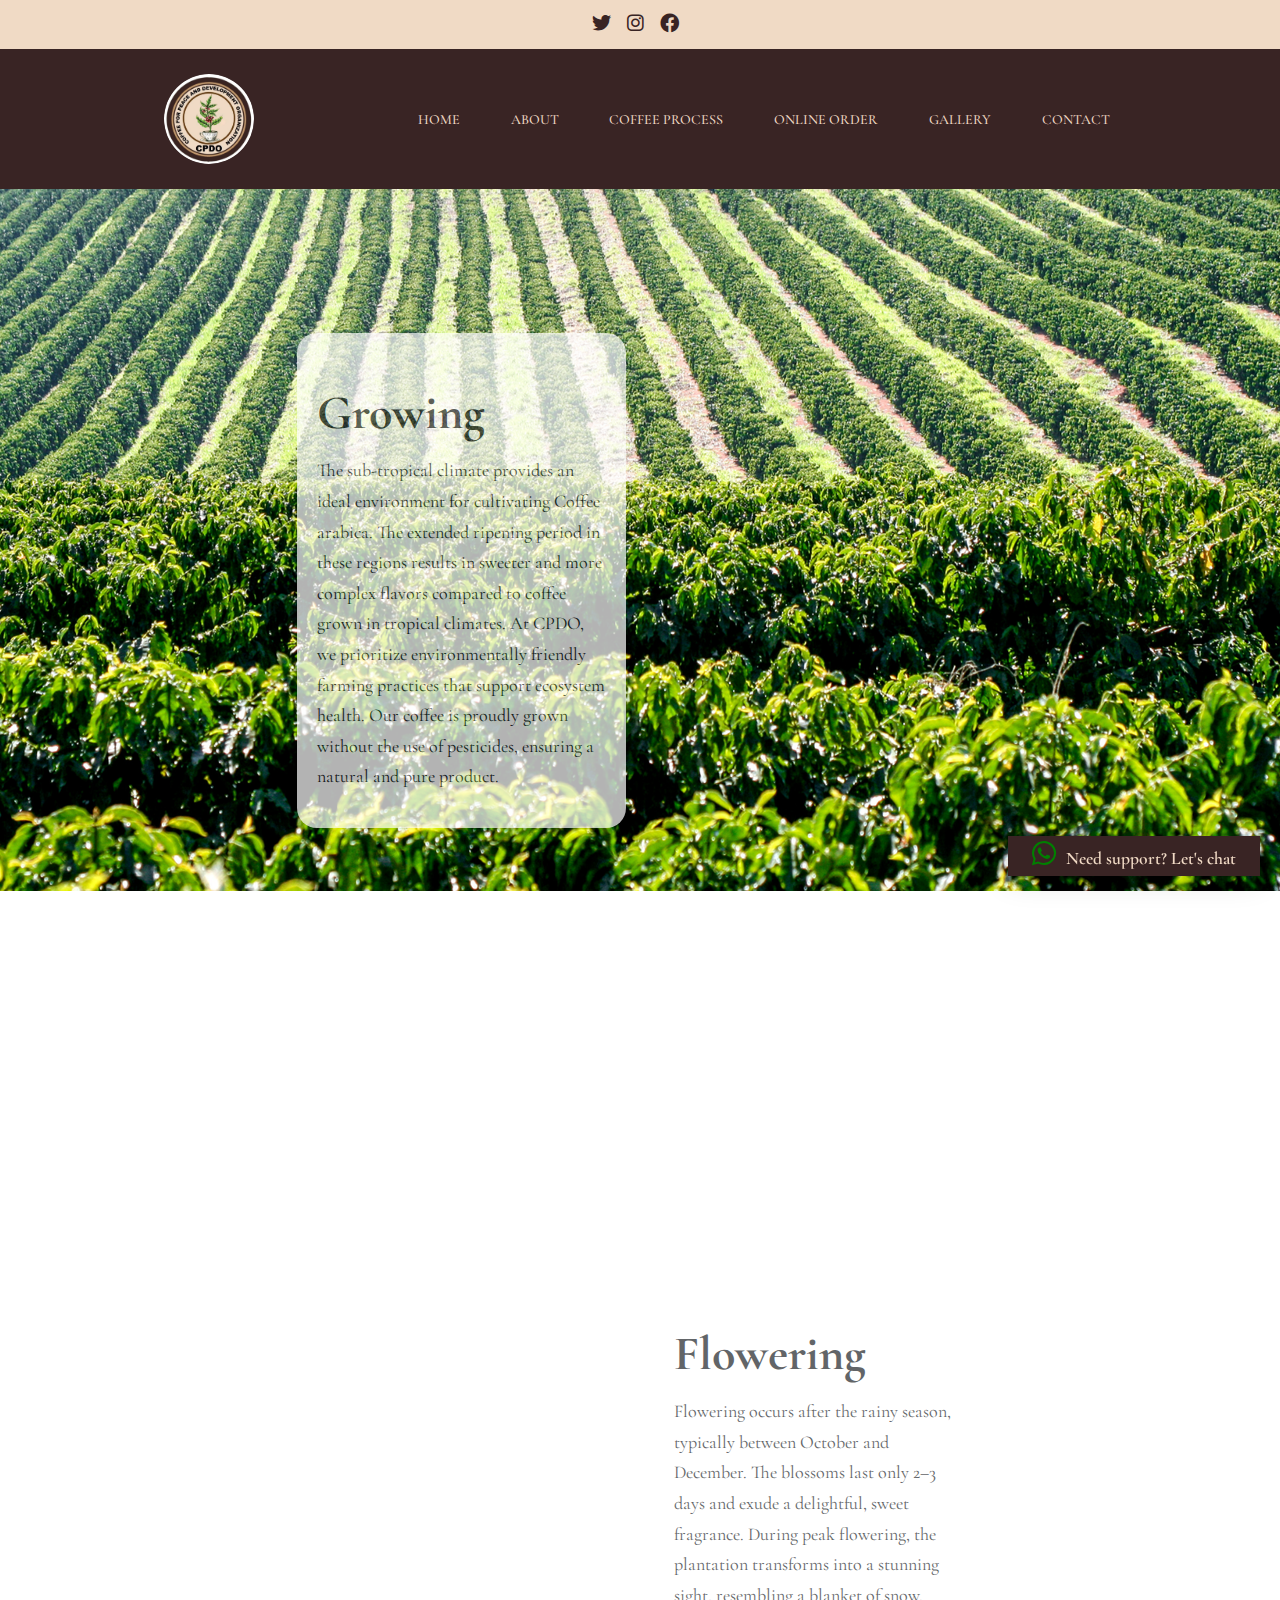
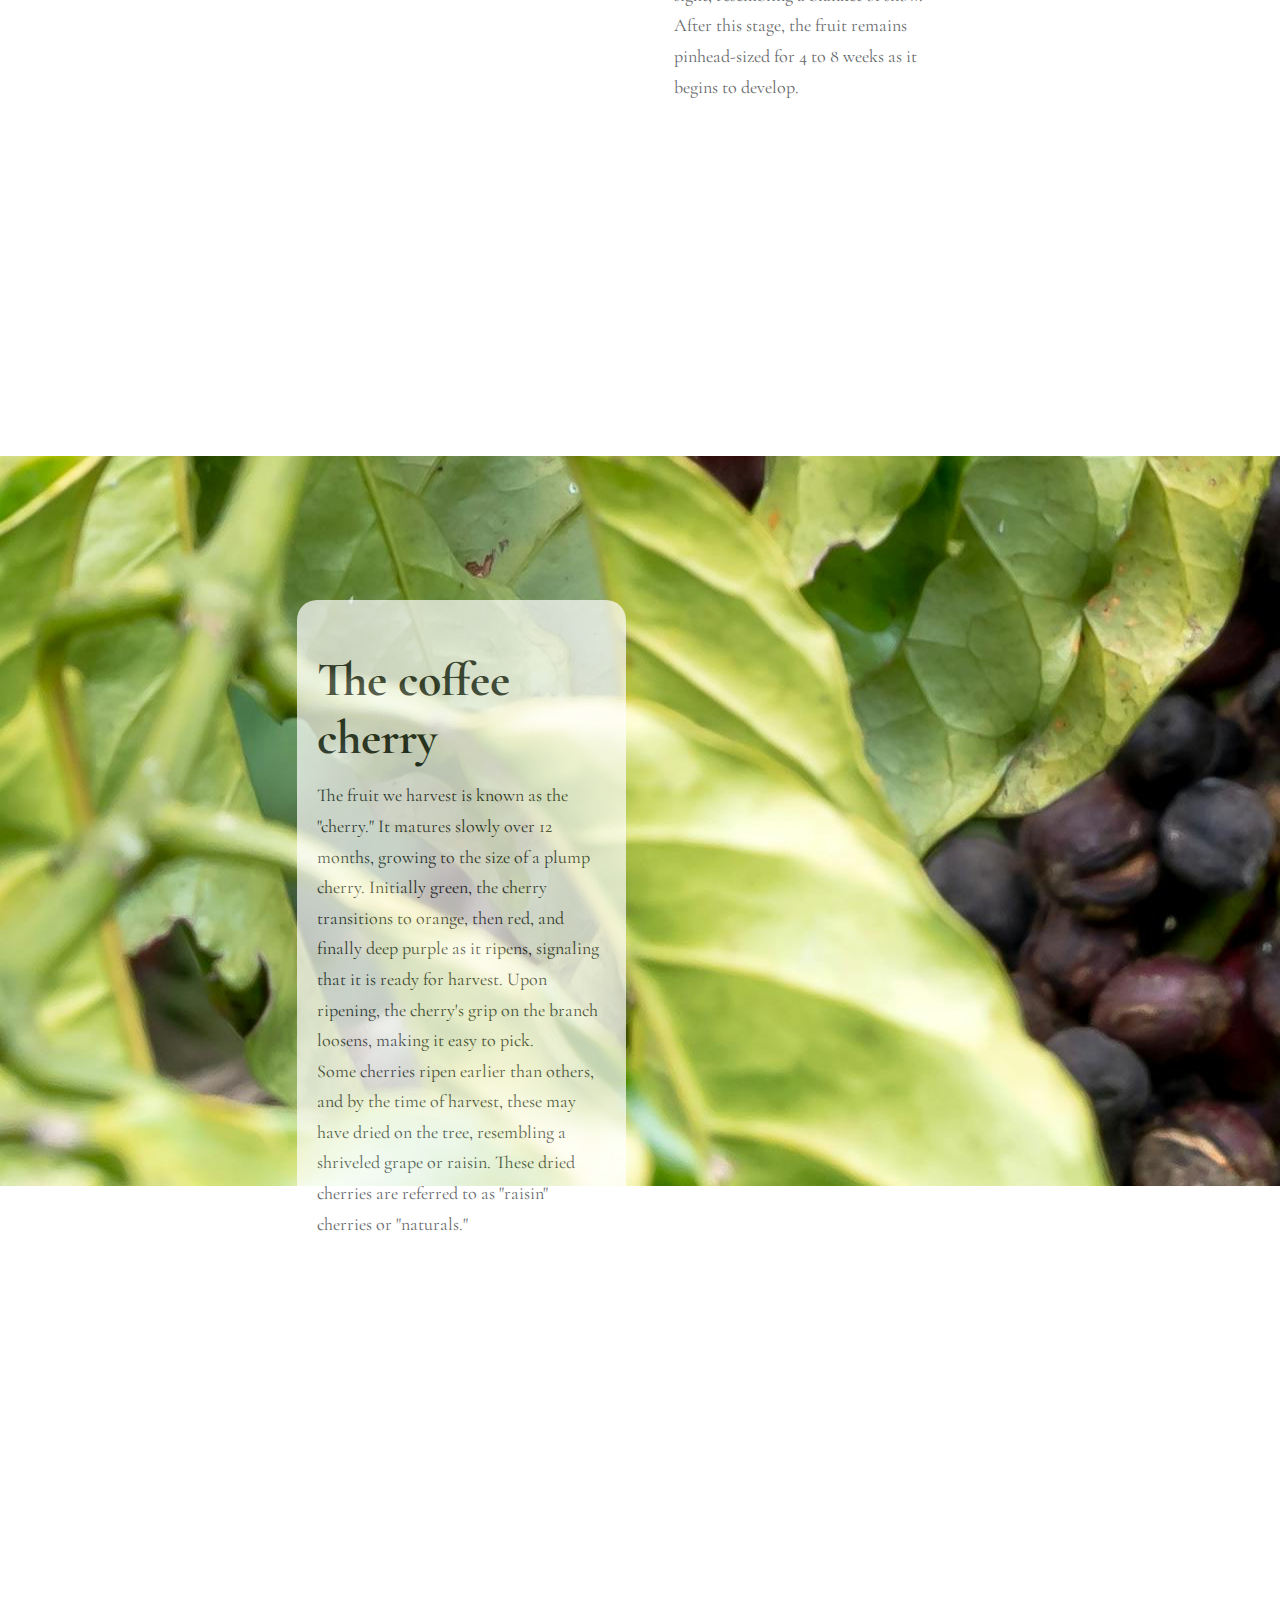
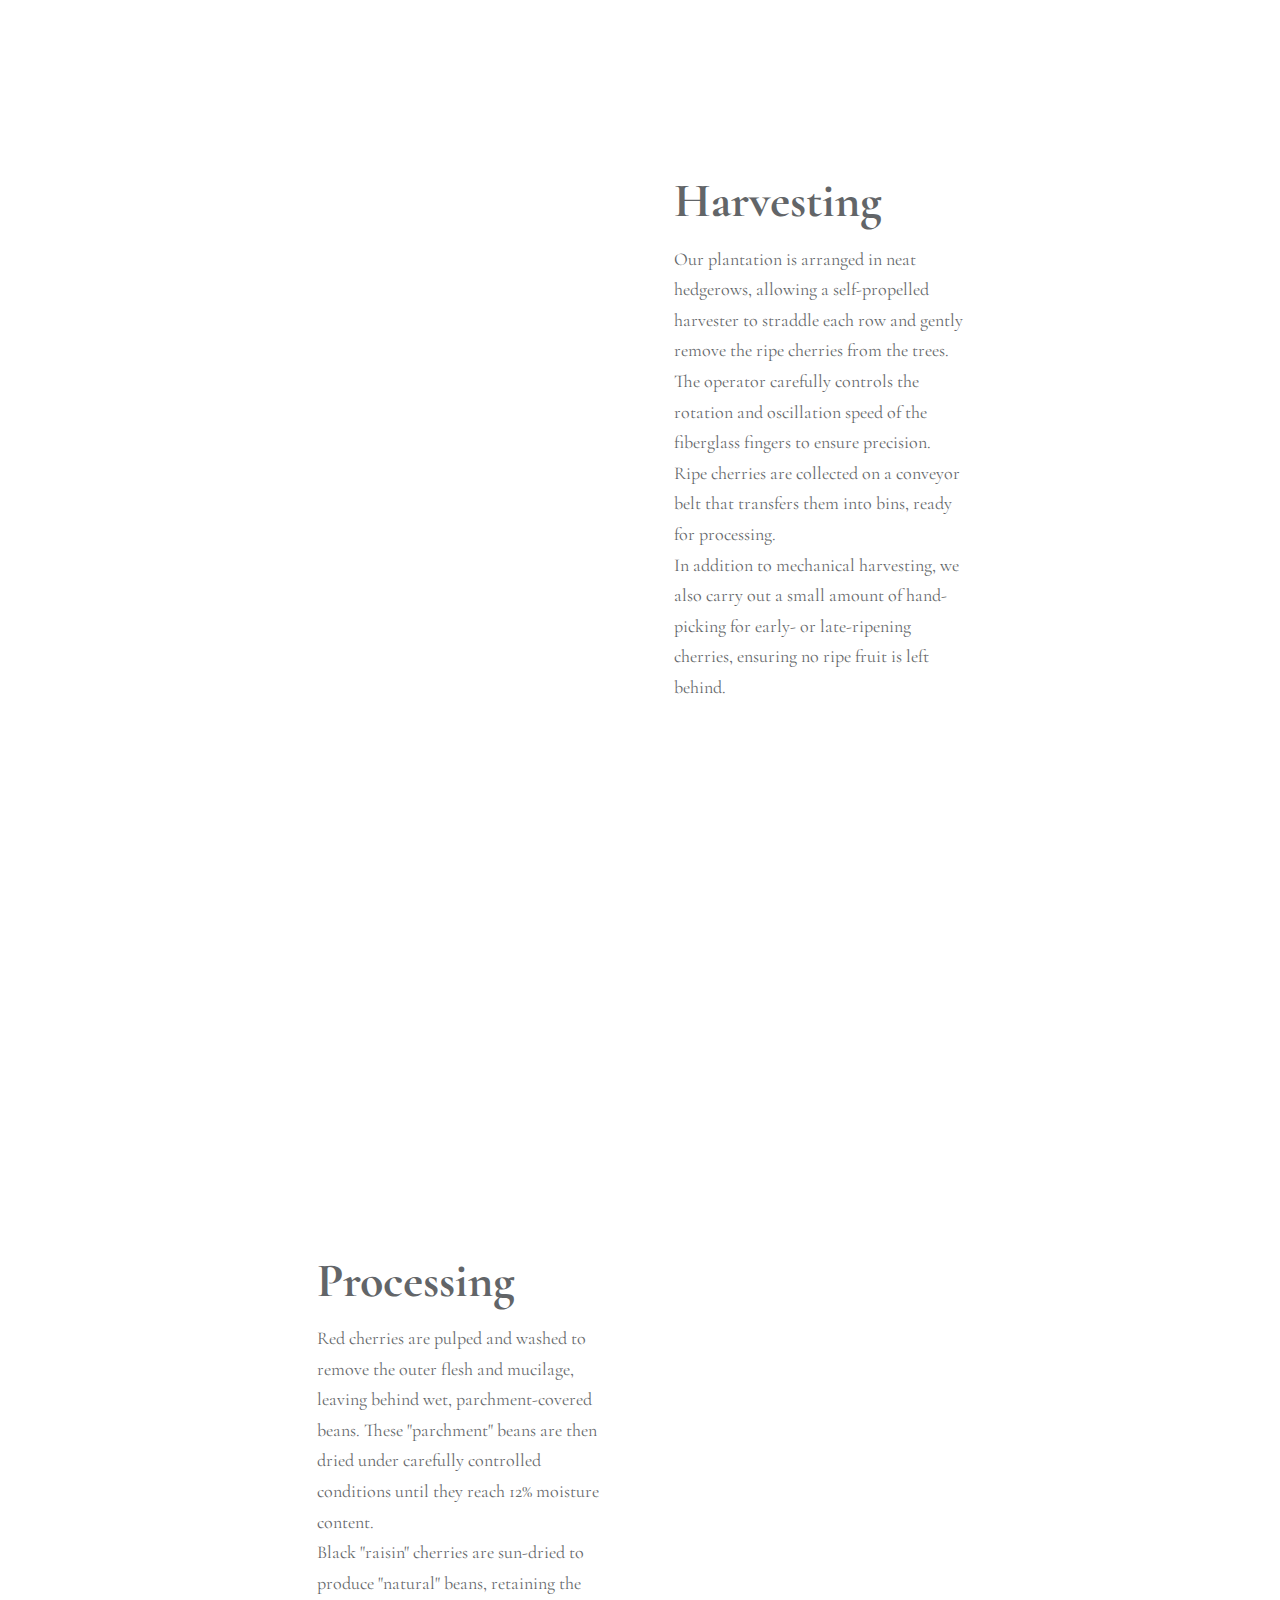
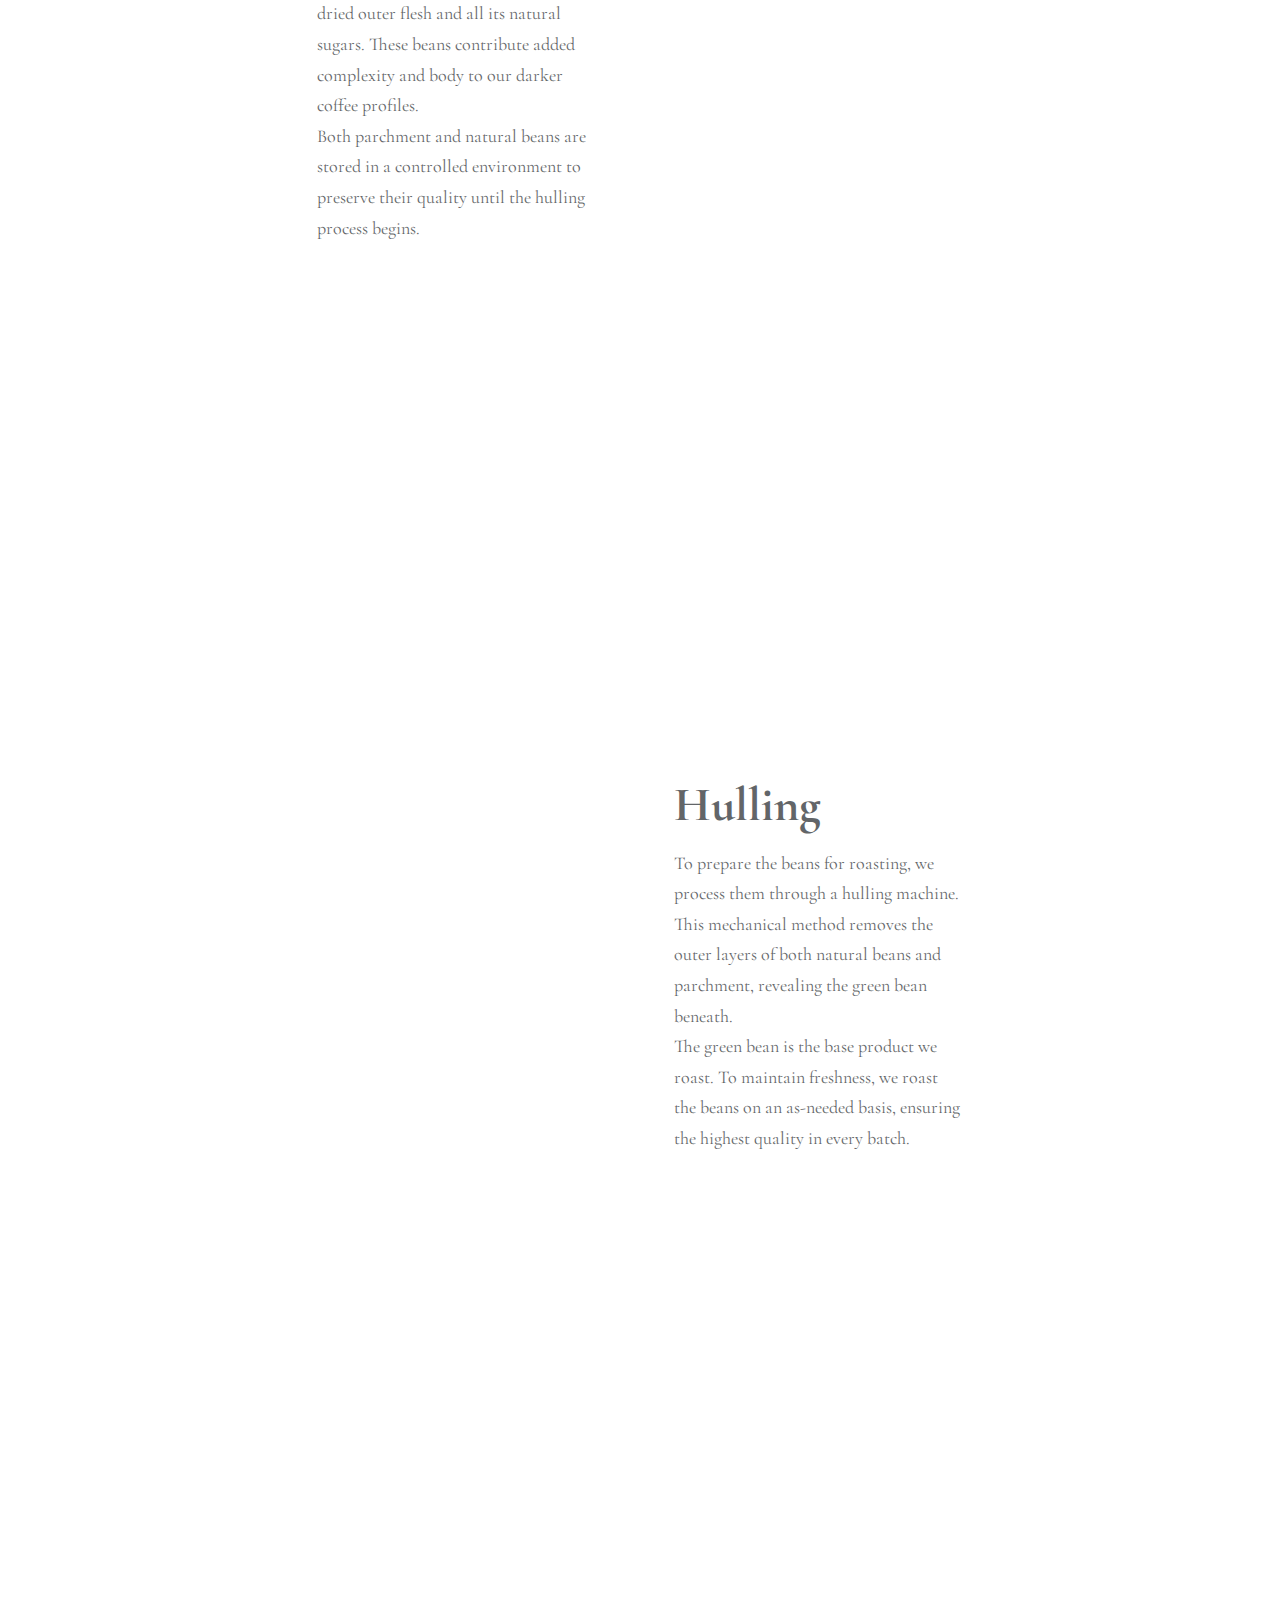
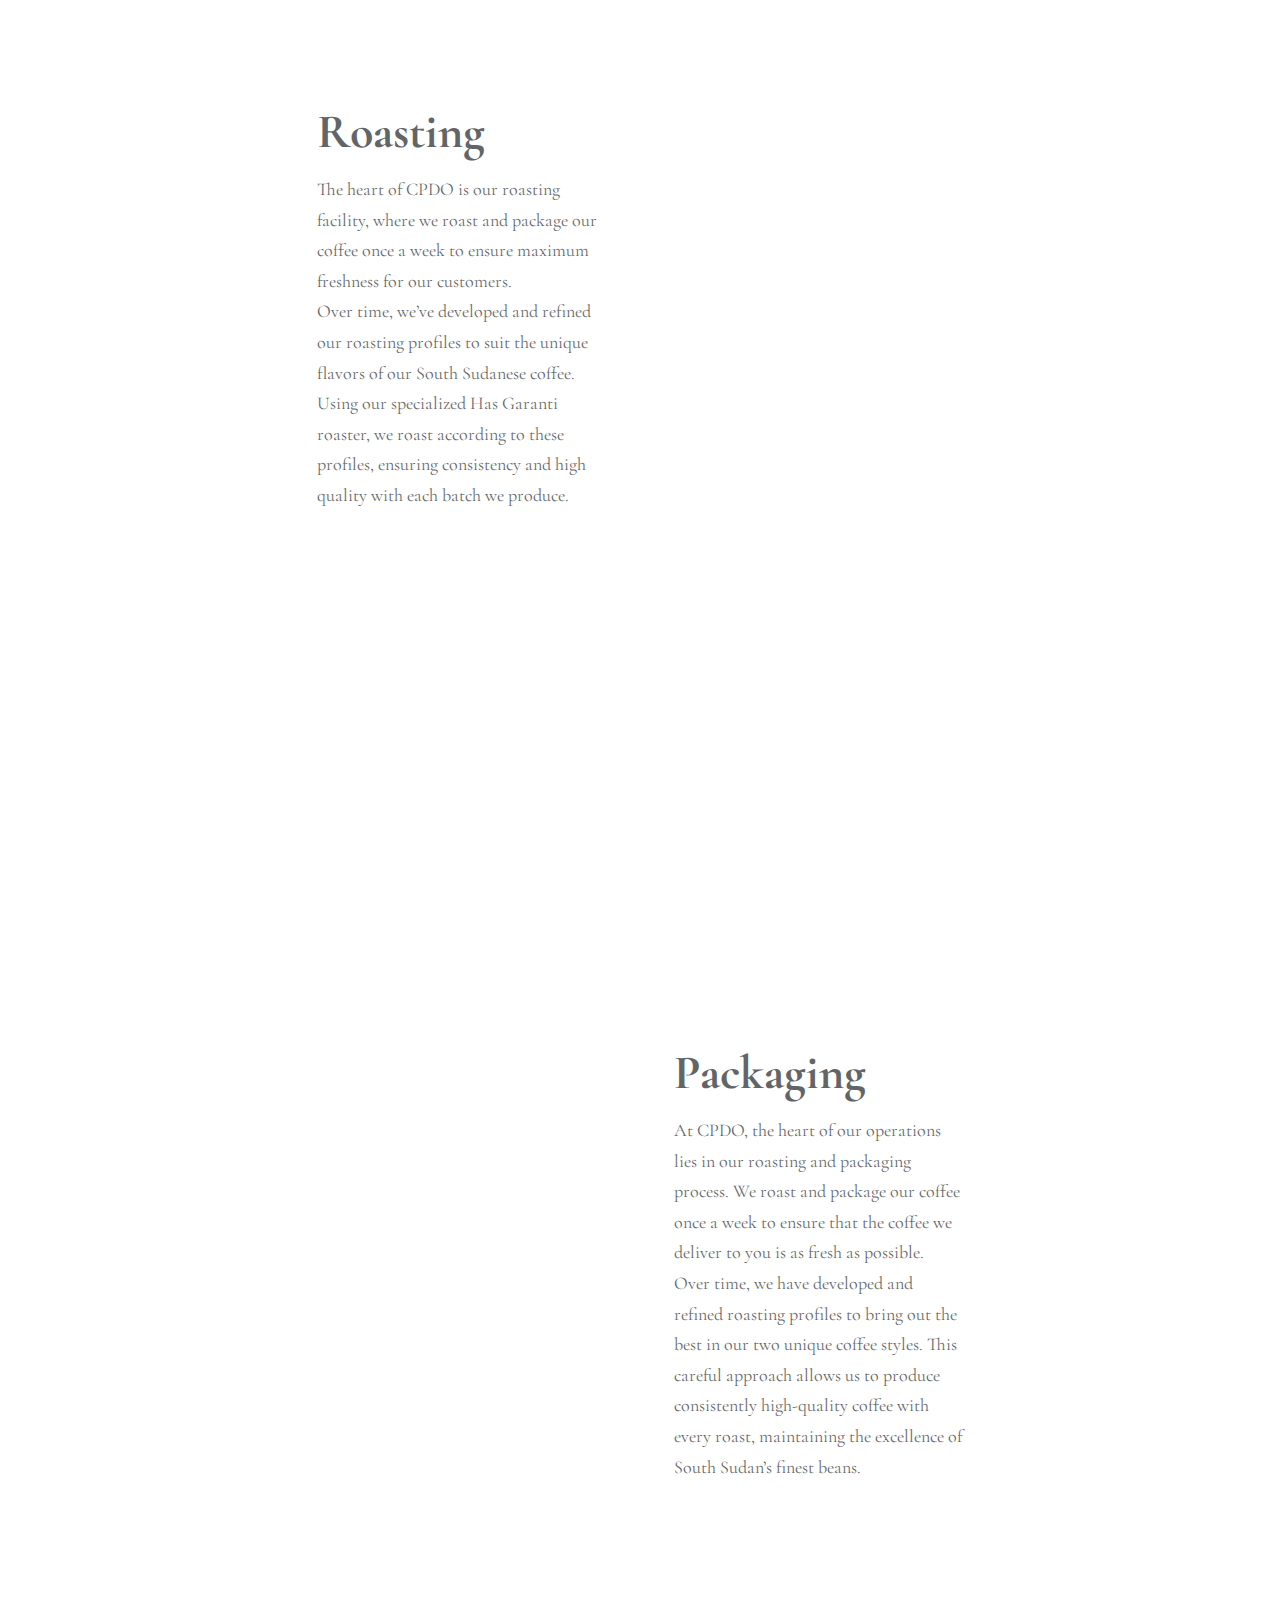
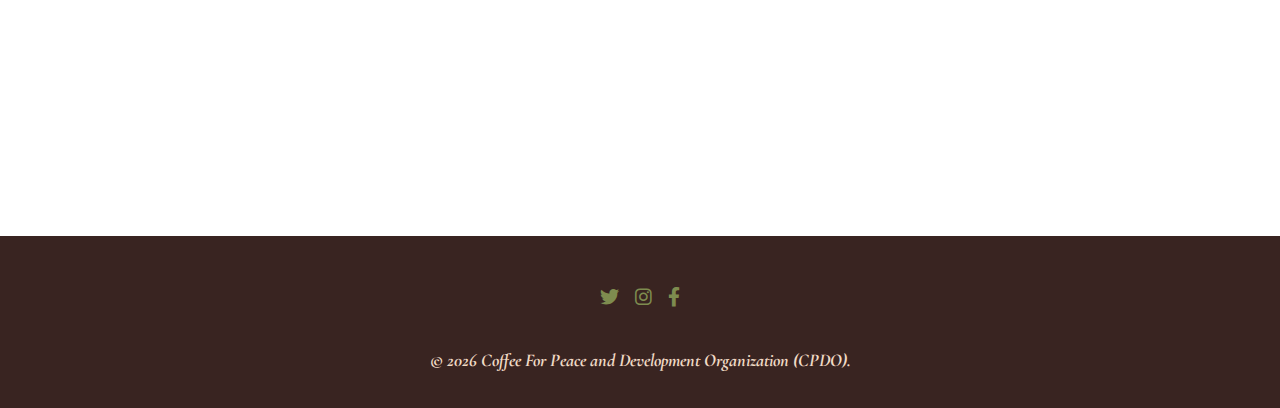
<file: coffee process.html>
<!DOCTYPE html>
<html lang="en">
  <head>
    <meta charset="UTF-8" />
    <meta name="viewport" content="width=device-width, initial-scale=1.0" />
    <title>
      Coffee Process |Coffee For Peace and Development Organization (CPDO)
    </title>
    <link rel="preconnect" href="https://fonts.googleapis.com" />
    <link rel="preconnect" href="https://fonts.gstatic.com" crossorigin />
    <link
      href="https://fonts.googleapis.com/css2?family=Cormorant+Garamond:ital,wght@0,300;0,400;0,500;0,600;0,700;1,300;1,400;1,500;1,600;1,700&display=swap"
      rel="stylesheet"
    />
    <link
      rel="apple-touch-icon"
      sizes="57x57"
      href="img/favicon/apple-icon-57x57.png"
    />
    <link
      rel="apple-touch-icon"
      sizes="60x60"
      href="img/favicon/apple-icon-60x60.png"
    />
    <link
      rel="apple-touch-icon"
      sizes="72x72"
      href="img/favicon/apple-icon-72x72.png"
    />
    <link
      rel="apple-touch-icon"
      sizes="76x76"
      href="img/favicon/apple-icon-76x76.png"
    />
    <link
      rel="apple-touch-icon"
      sizes="114x114"
      href="img/favicon/apple-icon-114x114.png"
    />
    <link
      rel="apple-touch-icon"
      sizes="120x120"
      href="img/favicon/apple-icon-120x120.png"
    />
    <link
      rel="apple-touch-icon"
      sizes="144x144"
      href="img/favicon/apple-icon-144x144.png"
    />
    <link
      rel="apple-touch-icon"
      sizes="152x152"
      href="img/favicon/apple-icon-152x152.png"
    />
    <link
      rel="apple-touch-icon"
      sizes="180x180"
      href="img/favicon/apple-icon-180x180.png"
    />
    <link
      rel="icon"
      type="image/png"
      sizes="192x192"
      href="img/favicon/android-icon-192x192.png"
    />
    <link
      rel="icon"
      type="image/png"
      sizes="32x32"
      href="img/favicon/favicon-32x32.png"
    />
    <link
      rel="icon"
      type="image/png"
      sizes="96x96"
      href="img/favicon/favicon-96x96.png"
    />
    <link
      rel="icon"
      type="image/png"
      sizes="16x16"
      href="img/favicon/favicon-16x16.png"
    />
    <link rel="manifest" href="img/favicon/site.webmanifest" />
    <link rel="stylesheet" href="styles.css" />
    <link
      rel="stylesheet"
      href="https://cdnjs.cloudflare.com/ajax/libs/font-awesome/6.0.0-beta3/css/all.min.css"
    />
    <link
      rel="stylesheet"
      href="https://cdnjs.cloudflare.com/ajax/libs/bootstrap/5.3.0/css/bootstrap.min.css"
    />
  </head>
  <body>
    <!-- Header -->
    <header>
      <!-- Top Section: Social Media -->
      <div class="top-bar">
        <ul class="social-icons">
          <li>
            <a href="#"><i class="fab fa-twitter"></i></a>
          </li>
          <li>
            <a href="#"><i class="fab fa-instagram"></i></a>
          </li>
          <li>
            <a href="#"><i class="fab fa-facebook"></i></a>
          </li>
        </ul>
      </div>

      <!-- Middle Section: Logo and Navigation -->
      <div class="main-header">
        <div class="logo-container">
          <a href="index.html">
            <img
              src="img/logo.png"
              alt="NNS Coffee Association Logo"
              class="logo"
          /></a>
        </div>
        <nav class="navbar">
          <button class="hamburger-menu" aria-label="Toggle menu">☰</button>
          <ul class="navbar-nav">
            <li><a href="index.html">Home</a></li>
            <li><a href="about.html">About</a></li>
            <li><a href="coffee process.html">coffee process</a></li>
            <li><a href="online-order.html">online order</a></li>
            <li><a href="gallery.html">gallery</a></li>
            <li><a href="contact.html">Contact</a></li>
          </ul>
        </nav>
      </div>
    </header>
    <!-- ------contact us starts from here section--------- -->
    <section class="hero-stack-concept snipcss-IXHK1">
      <div class="container-6">
        <div class="div-block-8">
          <h1>Growing</h1>
          <div>
            <p>
              The sub-tropical climate provides an ideal environment for
              cultivating Coffee arabica. The extended ripening period in these
              regions results in sweeter and more complex flavors compared to
              coffee grown in tropical climates. At CPDO, we prioritize
              environmentally friendly farming practices that support ecosystem
              health. Our coffee is proudly grown without the use of pesticides,
              ensuring a natural and pure product.
            </p>
          </div>
        </div>
      </div>
    </section>

    <section class="hero-stack-concept2 snipcss-IXHK1">
      <div class="container-6">
        <div class="div-block-7">
          <h1>Flowering</h1>
          <div>
            <p>
              Flowering occurs after the rainy season, typically between October
              and December. The blossoms last only 2–3 days and exude a
              delightful, sweet fragrance. During peak flowering, the plantation
              transforms into a stunning sight, resembling a blanket of snow.
              After this stage, the fruit remains pinhead-sized for 4 to 8 weeks
              as it begins to develop.
            </p>
          </div>
        </div>
      </div>
    </section>
    <!-- ------------------------------------------ -->
    <section
      class="hero-stack-concept snipcss-IXHK1"
      style="
        background-image: url('img/pexels-quang-nguyen-vinh-222549-14776857.jpg');
      "
    >
      <div class="container-6">
        <div class="div-block-8">
          <h1>The coffee cherry</h1>
          <div>
            <p>
              The fruit we harvest is known as the "cherry." It matures slowly
              over 12 months, growing to the size of a plump cherry. Initially
              green, the cherry transitions to orange, then red, and finally
              deep purple as it ripens, signaling that it is ready for harvest.
              Upon ripening, the cherry's grip on the branch loosens, making it
              easy to pick.<br />Some cherries ripen earlier than others, and by
              the time of harvest, these may have dried on the tree, resembling
              a shriveled grape or raisin. These dried cherries are referred to
              as "raisin" cherries or "naturals."
            </p>
          </div>
        </div>
      </div>
    </section>

    <section
      class="hero-stack-concept2 snipcss-IXHK1"
      style="background-image: url('img/pexels-nsmedia97-27777799.jpg')"
    >
      <div class="container-6">
        <div class="div-block-7">
          <h1>Harvesting</h1>
          <div>
            <p>
              Our plantation is arranged in neat hedgerows, allowing a
              self-propelled harvester to straddle each row and gently remove
              the ripe cherries from the trees. The operator carefully controls
              the rotation and oscillation speed of the fiberglass fingers to
              ensure precision. Ripe cherries are collected on a conveyor belt
              that transfers them into bins, ready for processing.<br />In
              addition to mechanical harvesting, we also carry out a small
              amount of hand-picking for early- or late-ripening cherries,
              ensuring no ripe fruit is left behind.
            </p>
          </div>
        </div>
      </div>
    </section>

    <section
      class="hero-stack-concept snipcss-IXHK1"
      style="background-image: url('img/process.png')"
    >
      <div class="container-6">
        <div class="div-block-8">
          <h1>Processing</h1>
          <div>
            <p>
              Red cherries are pulped and washed to remove the outer flesh and
              mucilage, leaving behind wet, parchment-covered beans. These
              "parchment" beans are then dried under carefully controlled
              conditions until they reach 12% moisture content.
              <br />
              Black "raisin" cherries are sun-dried to produce "natural" beans,
              retaining the dried outer flesh and all its natural sugars. These
              beans contribute added complexity and body to our darker coffee
              profiles.

              <br />
              Both parchment and natural beans are stored in a controlled
              environment to preserve their quality until the hulling process
              begins.
            </p>
          </div>
        </div>
      </div>
    </section>

    <section
      class="hero-stack-concept2 snipcss-IXHK1"
      style="background-image: url('img/4.jpg')"
    >
      <div class="container-6">
        <div class="div-block-7">
          <h1>Hulling</h1>
          <div>
            <p>
              To prepare the beans for roasting, we process them through a
              hulling machine. This mechanical method removes the outer layers
              of both natural beans and parchment, revealing the green bean
              beneath.

              <br />
              The green bean is the base product we roast. To maintain
              freshness, we roast the beans on an as-needed basis, ensuring the
              highest quality in every batch.
            </p>
          </div>
        </div>
      </div>
    </section>

    <section
      class="hero-stack-concept snipcss-IXHK1"
      style="background-image: url('img/roasting.jpg')"
    >
      <div class="container-6">
        <div class="div-block-8">
          <h1>Roasting</h1>
          <div>
            <p>
              The heart of CPDO is our roasting facility, where we roast and
              package our coffee once a week to ensure maximum freshness for our
              customers.

              <br />
              Over time, we’ve developed and refined our roasting profiles to
              suit the unique flavors of our South Sudanese coffee. Using our
              specialized Has Garanti roaster, we roast according to these
              profiles, ensuring consistency and high quality with each batch we
              produce.
            </p>
          </div>
        </div>
      </div>
    </section>

    <section
      class="hero-stack-concept2 snipcss-IXHK1"
      style="background-image: url('img/Untitled design.png')"
    >
      <div class="container-6">
        <div class="div-block-7">
          <h1>Packaging</h1>
          <div>
            <p>
              At CPDO, the heart of our operations lies in our roasting and
              packaging process. We roast and package our coffee once a week to
              ensure that the coffee we deliver to you is as fresh as possible.

              <br />
              Over time, we have developed and refined roasting profiles to
              bring out the best in our two unique coffee styles. This careful
              approach allows us to produce consistently high-quality coffee
              with every roast, maintaining the excellence of South Sudan’s
              finest beans.
            </p>
          </div>
        </div>
      </div>
    </section>
    <!-- linking whatsapp button -->

    <div
      class="qlwapp-free qlwapp-button qlwapp-bottom-right qlwapp-all qlwapp-square qlwapp-js-ready desktop"
      id="qlwapp"
    >
      <div class="qlwapp-container">
        <a
          class="qlwapp-toggle"
          data-action="open"
          data-message="Hello! I would like to know more about CPDO!!"
          data-phone="256778055577"
          href="https://api.whatsapp.com/send?phone=256778055577&amp;text="
          target="_blank"
          ><i class="qlwapp-close" data-action="close">&times;</i>
          <span class="qlwapp-text"
            ><i
              class="fab fa-whatsapp"
              style="margin-right: 5px; color: green; font-size: 28px"
            ></i>
            Need support? Let's chat</span
          >
        </a>
      </div>
    </div>
    <!-- Footer -->
    <footer>
      <div class="social-footer">
        <ul>
          <li>
            <a href="#" aria-label="Twitter"><i class="fab fa-twitter"></i></a>
          </li>
          <li>
            <a href="#" aria-label="Instagram"
              ><i class="fab fa-instagram"></i
            ></a>
          </li>
          <li>
            <a href="#" aria-label="Facebook"
              ><i class="fab fa-facebook-f"></i
            ></a>
          </li>
        </ul>
      </div>
      <p>
        &copy; <span id="currentYear"></span> Coffee For Peace and Development
        Organization (CPDO).
      </p>
    </footer>
    <script src="script.js"></script>
    <script src="https://cdnjs.cloudflare.com/ajax/libs/bootstrap/5.3.0/js/bootstrap.bundle.min.js"></script>
  </body>
</html>
</file>
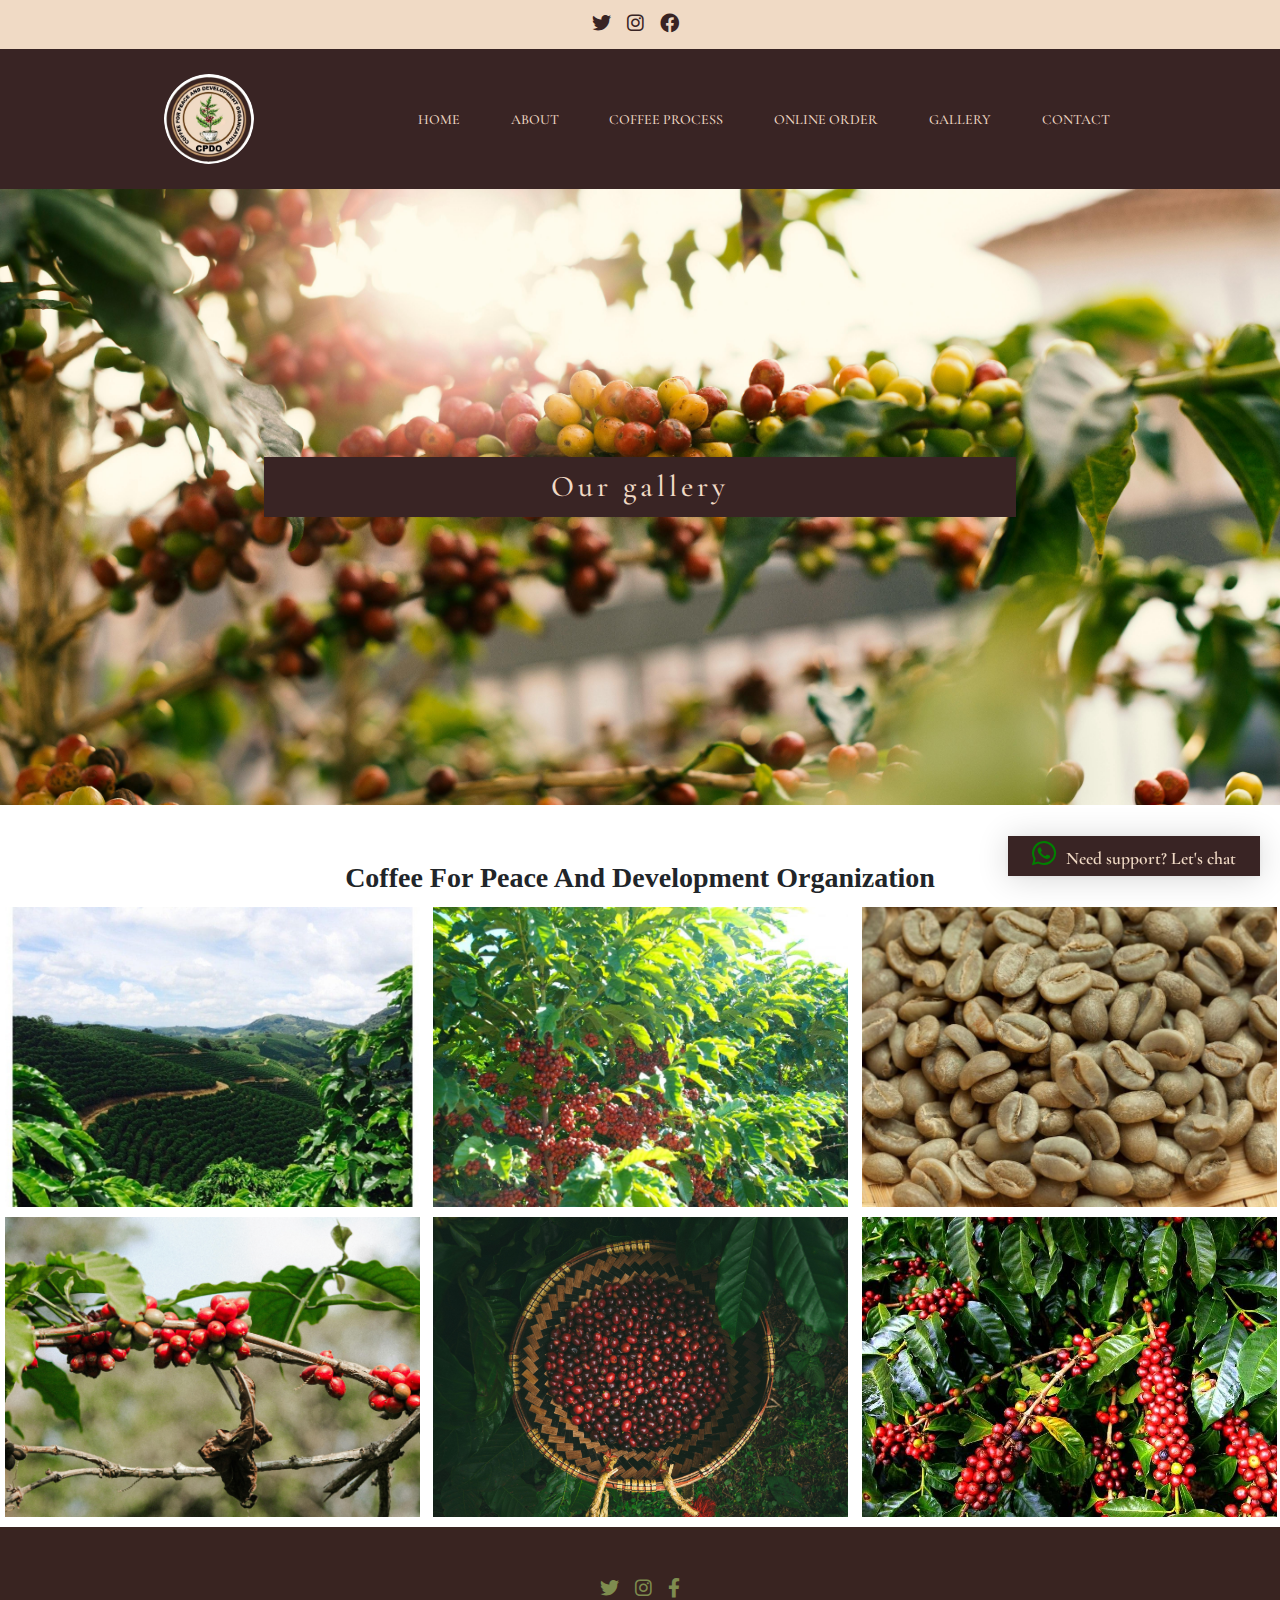
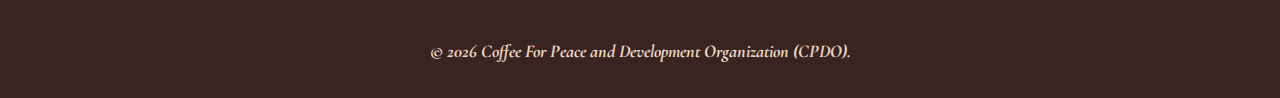
<file: gallery.html>
<!DOCTYPE html>
<html lang="en">
  <head>
    <meta charset="UTF-8" />
    <meta name="viewport" content="width=device-width, initial-scale=1.0" />
    <title>Gallery|Coffee For Peace and Development Organization (CPDO)</title>
    <link rel="preconnect" href="https://fonts.googleapis.com" />
    <link rel="preconnect" href="https://fonts.gstatic.com" crossorigin />
    <link
      href="https://fonts.googleapis.com/css2?family=Cormorant+Garamond:ital,wght@0,300;0,400;0,500;0,600;0,700;1,300;1,400;1,500;1,600;1,700&display=swap"
      rel="stylesheet"
    />
    <link
      rel="apple-touch-icon"
      sizes="57x57"
      href="img/favicon/apple-icon-57x57.png"
    />
    <link
      rel="apple-touch-icon"
      sizes="60x60"
      href="img/favicon/apple-icon-60x60.png"
    />
    <link
      rel="apple-touch-icon"
      sizes="72x72"
      href="img/favicon/apple-icon-72x72.png"
    />
    <link
      rel="apple-touch-icon"
      sizes="76x76"
      href="img/favicon/apple-icon-76x76.png"
    />
    <link
      rel="apple-touch-icon"
      sizes="114x114"
      href="img/favicon/apple-icon-114x114.png"
    />
    <link
      rel="apple-touch-icon"
      sizes="120x120"
      href="img/favicon/apple-icon-120x120.png"
    />
    <link
      rel="apple-touch-icon"
      sizes="144x144"
      href="img/favicon/apple-icon-144x144.png"
    />
    <link
      rel="apple-touch-icon"
      sizes="152x152"
      href="img/favicon/apple-icon-152x152.png"
    />
    <link
      rel="apple-touch-icon"
      sizes="180x180"
      href="img/favicon/apple-icon-180x180.png"
    />
    <link
      rel="icon"
      type="image/png"
      sizes="192x192"
      href="img/favicon/android-icon-192x192.png"
    />
    <link
      rel="icon"
      type="image/png"
      sizes="32x32"
      href="img/favicon/favicon-32x32.png"
    />
    <link
      rel="icon"
      type="image/png"
      sizes="96x96"
      href="img/favicon/favicon-96x96.png"
    />
    <link
      rel="icon"
      type="image/png"
      sizes="16x16"
      href="img/favicon/favicon-16x16.png"
    />
    <link rel="manifest" href="img/favicon/site.webmanifest" />
    <link rel="stylesheet" href="styles.css" />
    <link
      rel="stylesheet"
      href="https://cdnjs.cloudflare.com/ajax/libs/font-awesome/6.0.0-beta3/css/all.min.css"
    />
    <link
      rel="stylesheet"
      href="https://cdnjs.cloudflare.com/ajax/libs/bootstrap/5.3.0/css/bootstrap.min.css"
    />
  </head>
  <body>
    <!-- Header -->
    <header>
      <!-- Top Section: Social Media -->
      <div class="top-bar">
        <ul class="social-icons">
          <li>
            <a href="#"><i class="fab fa-twitter"></i></a>
          </li>
          <li>
            <a href="#"><i class="fab fa-instagram"></i></a>
          </li>
          <li>
            <a href="#"><i class="fab fa-facebook"></i></a>
          </li>
        </ul>
      </div>

      <!-- Middle Section: Logo and Navigation -->
      <div class="main-header">
        <div class="logo-container">
          <a href="index.html">
            <img
              src="img/logo.png"
              alt="NNS Coffee Association Logo"
              class="logo"
          /></a>
        </div>
        <nav class="navbar">
          <button class="hamburger-menu" aria-label="Toggle menu">☰</button>
          <ul class="navbar-nav">
            <li><a href="index.html">Home</a></li>
            <li><a href="about.html">About</a></li>
            <li><a href="coffee process.html">coffee process</a></li>
            <li><a href="online-order.html">online order</a></li>
            <li><a href="gallery.html">gallery</a></li>
            <li><a href="contact.html">Contact</a></li>
          </ul>
        </nav>
      </div>
    </header>
    <!-- ------contact us starts from here section--------- -->
    <section
      class="hero-stack-contact snipcss-IXHK1"
      style="background-image: url('img/coffedesktop.jpg')"
    >
      <div class="container-6">
        <div class="hero-wrapper-two-3">
          <p class="margin-bottom-24px-4">Our gallery</p>
        </div>
      </div>
    </section>
    <!-- Gallery -->
    <section class="gallery">
      <h5>Coffee For Peace and Development Organization</h5>

      <div id="gallery">
        <div class="thumbnail" onclick="openModal();currentSlide(1)">
          <img src="img/2.jpg" alt="Image 1" />
        </div>
        <div class="thumbnail" onclick="openModal();currentSlide(2)">
          <img src="img/3.jpg" alt="Image 2" />
        </div>
        <div class="thumbnail" onclick="openModal();currentSlide(3)">
          <img src="img/4.jpg" alt="Image 3" />
        </div>
        <div class="thumbnail" onclick="openModal();currentSlide(4)">
          <img src="img/Coffee-grow.jpg" alt="Image 4" />
        </div>
        <div class="thumbnail" onclick="openModal();currentSlide(5)">
          <img src="img/pexels-nsmedia97-27777799.jpg" alt="Image 5" />
        </div>
        <div class="thumbnail" onclick="openModal();currentSlide(6)">
          <img
            src="img/Coffee-Plantations-in-Mbale-e1575390008205.jpg"
            alt="Image 6"
          />
        </div>
      </div>

      <div id="myModal" class="modal">
        <span class="close cursor" onclick="closeModal()">&times;</span>
        <div class="modal-content">
          <div class="slide">
            <img src="img/2.jpg" alt="Image 1" />
          </div>
          <div class="slide">
            <img src="img/3.jpg" alt="Image 2" />
          </div>
          <div class="slide">
            <img src="img/4.jpg" alt="Image 3" />
          </div>
          <div class="slide">
            <img src="img/Coffee-grow.jpg" alt="Image 4" />
          </div>
          <div class="slide">
            <img src="img/pexels-nsmedia97-27777799.jpg" alt="Image 5" />
          </div>
          <div class="slide">
            <img
              src="img/Coffee-Plantations-in-Mbale-e1575390008205.jpg"
              alt="Image 6"
            />
          </div>

          <a class="prev" onclick="changeSlide(-1)">&#10094;</a>
          <a class="next" onclick="changeSlide(1)">&#10095;</a>
        </div>
      </div>
    </section>
    <!-- end of gallery -->

    <!-- linking whatsapp button -->

    <div
      class="qlwapp-free qlwapp-button qlwapp-bottom-right qlwapp-all qlwapp-square qlwapp-js-ready desktop"
      id="qlwapp"
    >
      <div class="qlwapp-container">
        <a
          class="qlwapp-toggle"
          data-action="open"
          data-message="Hello! I would like to know more about CPDO!!"
          data-phone="256778055577"
          href="https://api.whatsapp.com/send?phone=256778055577&amp;text="
          target="_blank"
          ><i class="qlwapp-close" data-action="close">&times;</i>
          <span class="qlwapp-text"
            ><i
              class="fab fa-whatsapp"
              style="margin-right: 5px; color: green; font-size: 28px"
            ></i>
            Need support? Let's chat</span
          >
        </a>
      </div>
    </div>
    <!-- Footer -->
    <footer>
      <div class="social-footer">
        <ul>
          <li>
            <a href="#" aria-label="Twitter"><i class="fab fa-twitter"></i></a>
          </li>
          <li>
            <a href="#" aria-label="Instagram"
              ><i class="fab fa-instagram"></i
            ></a>
          </li>
          <li>
            <a href="#" aria-label="Facebook"
              ><i class="fab fa-facebook-f"></i
            ></a>
          </li>
        </ul>
      </div>
      <p>
        &copy; <span id="currentYear"></span> Coffee For Peace and Development
        Organization (CPDO).
      </p>
    </footer>
    <script src="script.js"></script>
    <script src="https://cdnjs.cloudflare.com/ajax/libs/bootstrap/5.3.0/js/bootstrap.bundle.min.js"></script>
    <script>
      let slideIndex = 1;
      showSlide(slideIndex);

      function openModal() {
        document.getElementById("myModal").style.display = "block";
      }

      function closeModal() {
        document.getElementById("myModal").style.display = "none";
      }

      function changeSlide(n) {
        showSlide((slideIndex += n));
      }

      function currentSlide(n) {
        showSlide((slideIndex = n));
      }

      function showSlide(n) {
        const slides = document.getElementsByClassName("slide");

        if (n > slides.length) {
          slideIndex = 1;
        }

        if (n < 1) {
          slideIndex = slides.length;
        }

        for (let i = 0; i < slides.length; i++) {
          slides[i].style.display = "none";
        }

        slides[slideIndex - 1].style.display = "block";
      }
    </script>
  </body>
</html>
</file>
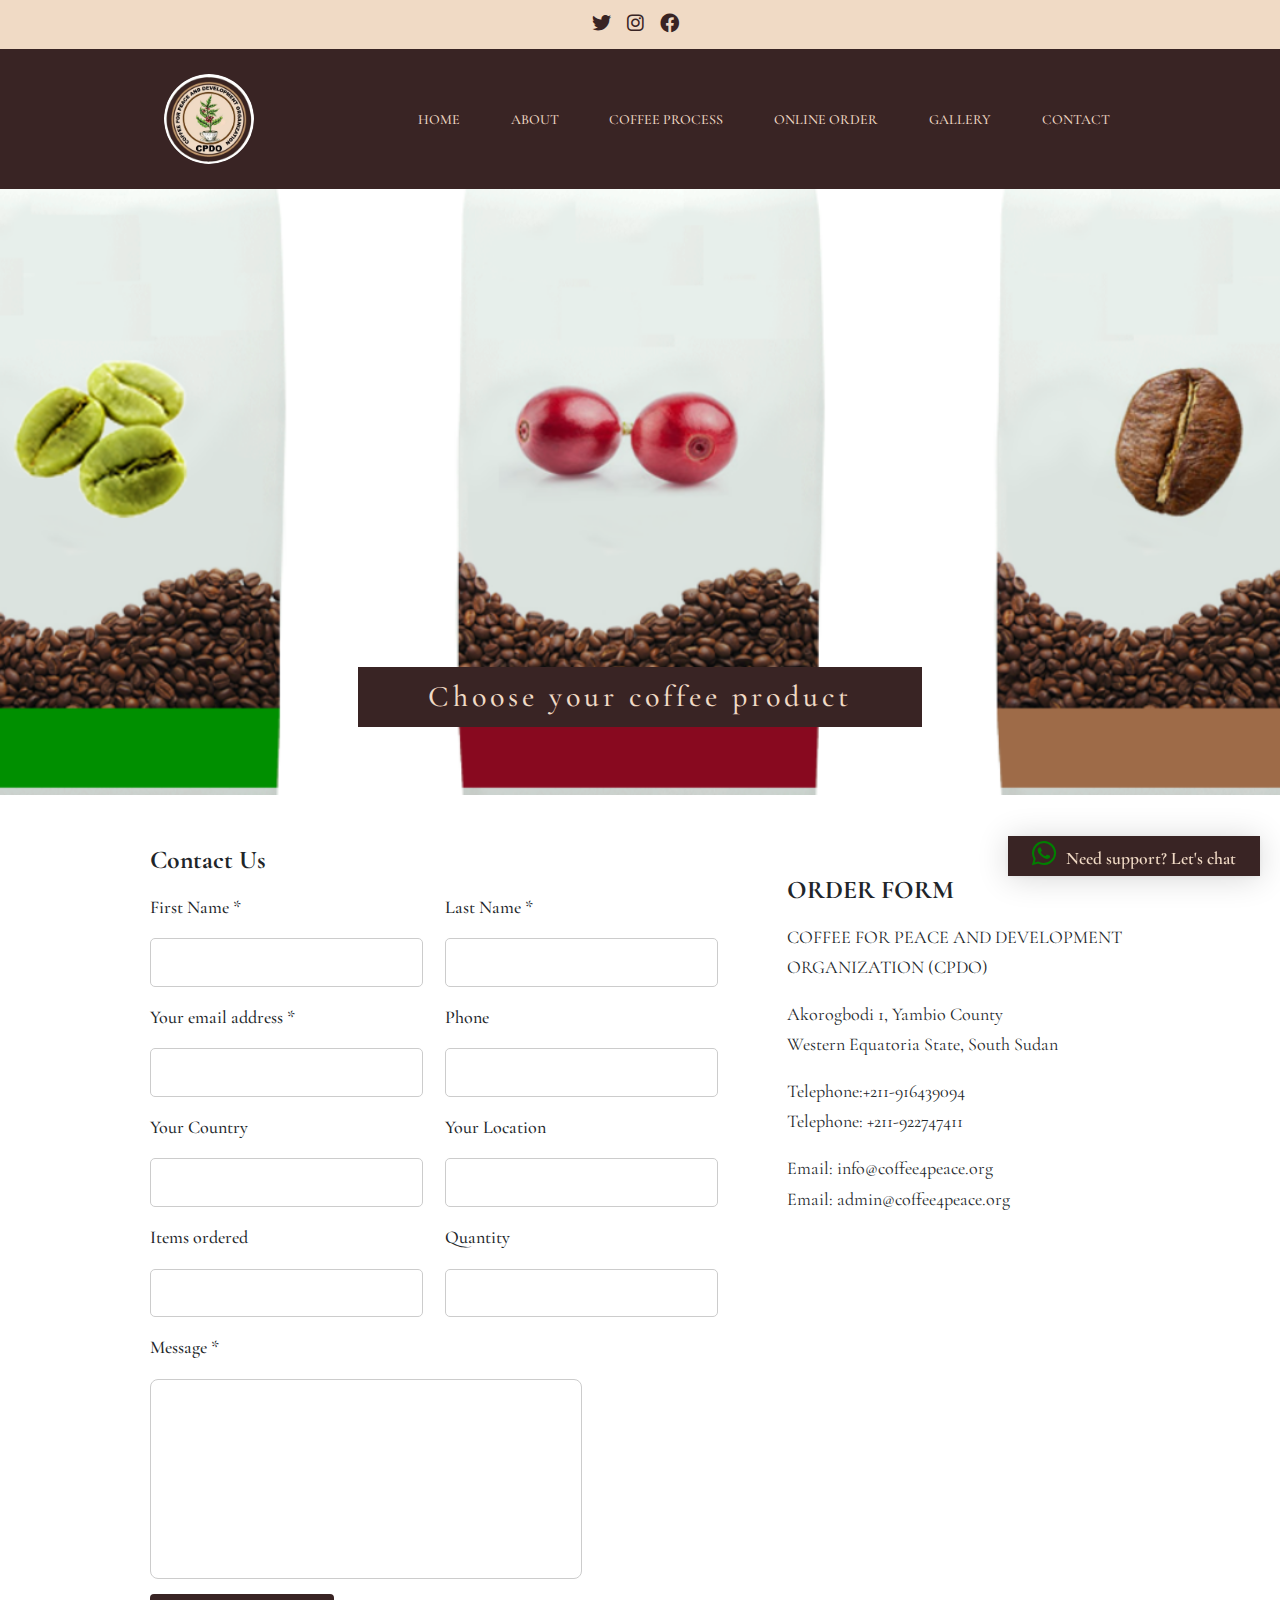
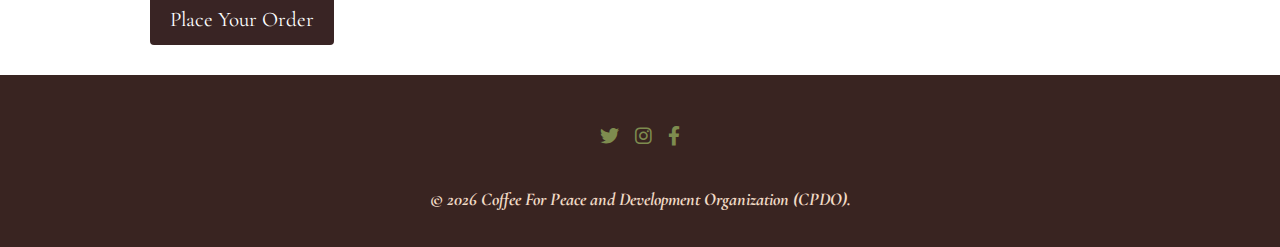
<file: online-order.html>
<!DOCTYPE html>
<html lang="en">
  <head>
    <meta charset="UTF-8" />
    <meta name="viewport" content="width=device-width, initial-scale=1.0" />
    <title>
      Online order|Coffee For Peace and Development Organization (CPDO)
    </title>
    <link rel="preconnect" href="https://fonts.googleapis.com" />
    <link rel="preconnect" href="https://fonts.gstatic.com" crossorigin />
    <link
      href="https://fonts.googleapis.com/css2?family=Cormorant+Garamond:ital,wght@0,300;0,400;0,500;0,600;0,700;1,300;1,400;1,500;1,600;1,700&display=swap"
      rel="stylesheet"
    />
    <link
      rel="apple-touch-icon"
      sizes="57x57"
      href="img/favicon/apple-icon-57x57.png"
    />
    <link
      rel="apple-touch-icon"
      sizes="60x60"
      href="img/favicon/apple-icon-60x60.png"
    />
    <link
      rel="apple-touch-icon"
      sizes="72x72"
      href="img/favicon/apple-icon-72x72.png"
    />
    <link
      rel="apple-touch-icon"
      sizes="76x76"
      href="img/favicon/apple-icon-76x76.png"
    />
    <link
      rel="apple-touch-icon"
      sizes="114x114"
      href="img/favicon/apple-icon-114x114.png"
    />
    <link
      rel="apple-touch-icon"
      sizes="120x120"
      href="img/favicon/apple-icon-120x120.png"
    />
    <link
      rel="apple-touch-icon"
      sizes="144x144"
      href="img/favicon/apple-icon-144x144.png"
    />
    <link
      rel="apple-touch-icon"
      sizes="152x152"
      href="img/favicon/apple-icon-152x152.png"
    />
    <link
      rel="apple-touch-icon"
      sizes="180x180"
      href="img/favicon/apple-icon-180x180.png"
    />
    <link
      rel="icon"
      type="image/png"
      sizes="192x192"
      href="img/favicon/android-icon-192x192.png"
    />
    <link
      rel="icon"
      type="image/png"
      sizes="32x32"
      href="img/favicon/favicon-32x32.png"
    />
    <link
      rel="icon"
      type="image/png"
      sizes="96x96"
      href="img/favicon/favicon-96x96.png"
    />
    <link
      rel="icon"
      type="image/png"
      sizes="16x16"
      href="img/favicon/favicon-16x16.png"
    />
    <link rel="manifest" href="img/favicon/site.webmanifest" />
    <link rel="stylesheet" href="styles.css" />
    <link
      rel="stylesheet"
      href="https://cdnjs.cloudflare.com/ajax/libs/font-awesome/6.0.0-beta3/css/all.min.css"
    />
    <link
      rel="stylesheet"
      href="https://cdnjs.cloudflare.com/ajax/libs/bootstrap/5.3.0/css/bootstrap.min.css"
    />
  </head>
  <body>
    <!-- Header -->
    <header>
      <!-- Top Section: Social Media -->
      <div class="top-bar">
        <ul class="social-icons">
          <li>
            <a href="#"><i class="fab fa-twitter"></i></a>
          </li>
          <li>
            <a href="#"><i class="fab fa-instagram"></i></a>
          </li>
          <li>
            <a href="#"><i class="fab fa-facebook"></i></a>
          </li>
        </ul>
      </div>

      <!-- Middle Section: Logo and Navigation -->
      <div class="main-header">
        <div class="logo-container">
          <a href="index.html">
            <img
              src="img/logo.png"
              alt="NNS Coffee Association Logo"
              class="logo"
          /></a>
        </div>
        <nav class="navbar">
          <button class="hamburger-menu" aria-label="Toggle menu">☰</button>
          <ul class="navbar-nav">
            <li><a href="index.html">Home</a></li>
            <li><a href="about.html">About</a></li>
            <li><a href="coffee process.html">coffee process</a></li>
            <li><a href="online-order.html">online order</a></li>
            <li><a href="gallery.html">gallery</a></li>
            <li><a href="contact.html">Contact</a></li>
          </ul>
        </nav>
      </div>
    </header>
    <!-- ------contact us starts from here section--------- -->
    <section class="hero-stack-order snipcss-IXHK1">
      <div class="container-6">
        <div class="hero-wrapper-two-3">
          <p class="margin-bottom-24px-4">Choose your coffee product</p>
        </div>
      </div>
    </section>
    <!-- ------------------------------------------ -->
    <section class="order">
      <div class="order-container">
        <div class="order-form">
          <h2>Contact Us</h2>
          <!-- <form action="order.php" method="POST"> -->
          <form>
            <div class="order-row">
              <div class="form-group">
                <label for="first-name">First Name *</label>
                <input type="text" id="first-name" class="order-input" />
              </div>
              <div class="form-group">
                <label for="last-name">Last Name *</label>
                <input type="text" id="last-name" class="order-input" />
              </div>
            </div>
            <div class="order-row">
              <div class="form-group">
                <label for="email">Your email address *</label>
                <input type="email" id="email" class="order-input" />
              </div>
              <div class="form-group">
                <label for="phone">Phone</label>
                <input type="text" id="phone" class="order-input" />
              </div>
            </div>
            <div class="order-row">
              <div class="form-group">
                <label for="country">Your Country</label>
                <input type="text" id="country" class="order-input" />
              </div>
              <div class="form-group">
                <label for="Location">Your Location</label>
                <input type="text" id="Location" class="order-input" />
              </div>
            </div>
            <div class="order-row">
              <div class="form-group">
                <label for="items">Items ordered</label>
                <input type="text" id="items" class="order-input" />
              </div>
              <div class="form-group">
                <label for="quantity">Quantity</label>
                <input type="text" id="quantity" class="order-input" />
              </div>
            </div>

            <div class="form-group">
              <label for="message">Message *</label>
              <textarea id="message" class="order-textarea"></textarea>
            </div>
            <button type="submit" class="order-submit">Place Your Order</button>
          </form>
        </div>
        <div class="order-details">
          <h3>ORDER FORM</h3>
          <p>COFFEE FOR PEACE AND DEVELOPMENT ORGANIZATION (CPDO)</p>
          <p>
            Akorogbodi 1, Yambio County<br />
            Western Equatoria State, South Sudan
          </p>
          <p>
            Telephone:+211-916439094<br />
            Telephone: +211-922747411
          </p>
          <p>
            Email: info@coffee4peace.org<br />
            Email: admin@coffee4peace.org
          </p>
        </div>
      </div>
    </section>

    <!-- ------------------------------------------ -->
    <!-- linking whatsapp button -->

    <div
      class="qlwapp-free qlwapp-button qlwapp-bottom-right qlwapp-all qlwapp-square qlwapp-js-ready desktop"
      id="qlwapp"
    >
      <div class="qlwapp-container">
        <a
          class="qlwapp-toggle"
          data-action="open"
          data-message="Hello! I would like to know more about CPDO!!"
          data-phone="256778055577"
          href="https://api.whatsapp.com/send?phone=256778055577&amp;text="
          target="_blank"
          ><i class="qlwapp-close" data-action="close">&times;</i>
          <span class="qlwapp-text"
            ><i
              class="fab fa-whatsapp"
              style="margin-right: 5px; color: green; font-size: 28px"
            ></i>
            Need support? Let's chat</span
          >
        </a>
      </div>
    </div>
    <!-- Footer -->
    <footer>
      <div class="social-footer">
        <ul>
          <li>
            <a href="#" aria-label="Twitter"><i class="fab fa-twitter"></i></a>
          </li>
          <li>
            <a href="#" aria-label="Instagram"
              ><i class="fab fa-instagram"></i
            ></a>
          </li>
          <li>
            <a href="#" aria-label="Facebook"
              ><i class="fab fa-facebook-f"></i
            ></a>
          </li>
        </ul>
      </div>
      <p>
        &copy; <span id="currentYear"></span> Coffee For Peace and Development
        Organization (CPDO).
      </p>
    </footer>
    <script src="script.js"></script>
    <script src="https://cdnjs.cloudflare.com/ajax/libs/bootstrap/5.3.0/js/bootstrap.bundle.min.js"></script>
  </body>
</html>
</file>
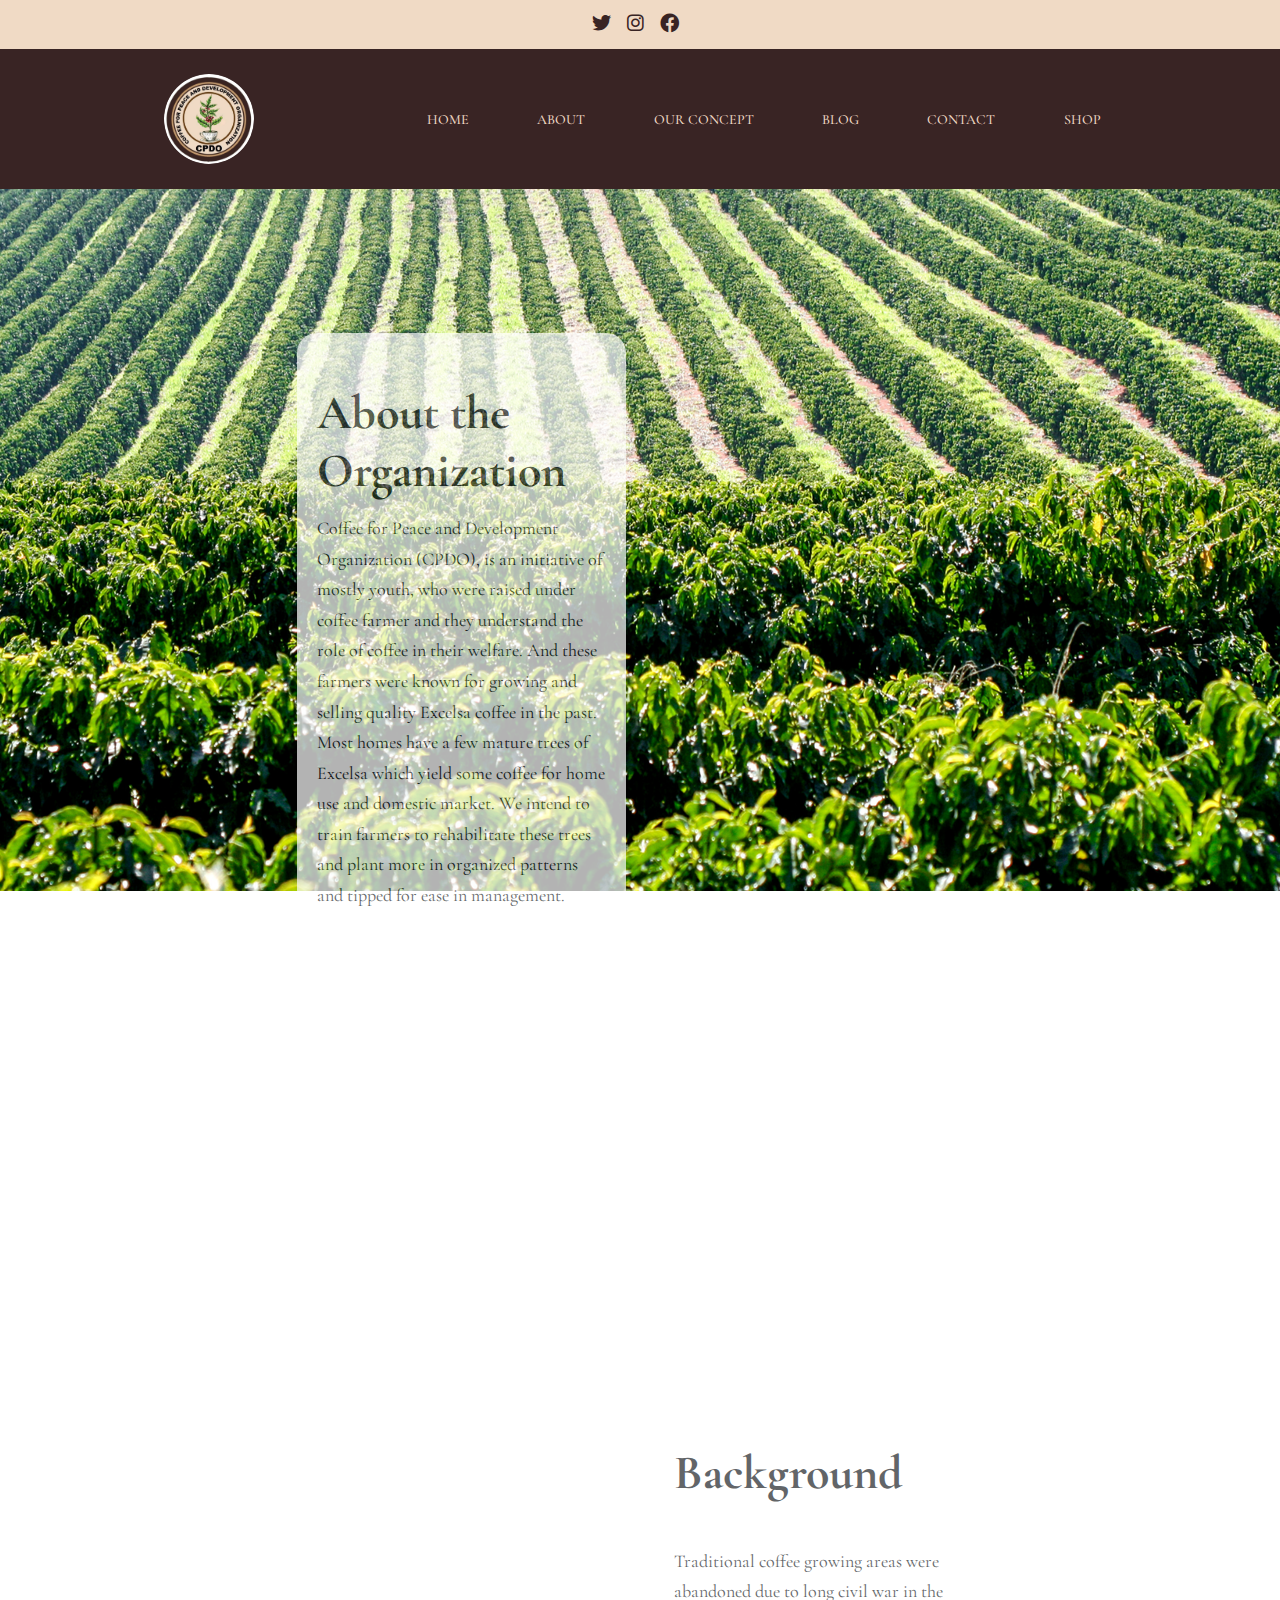
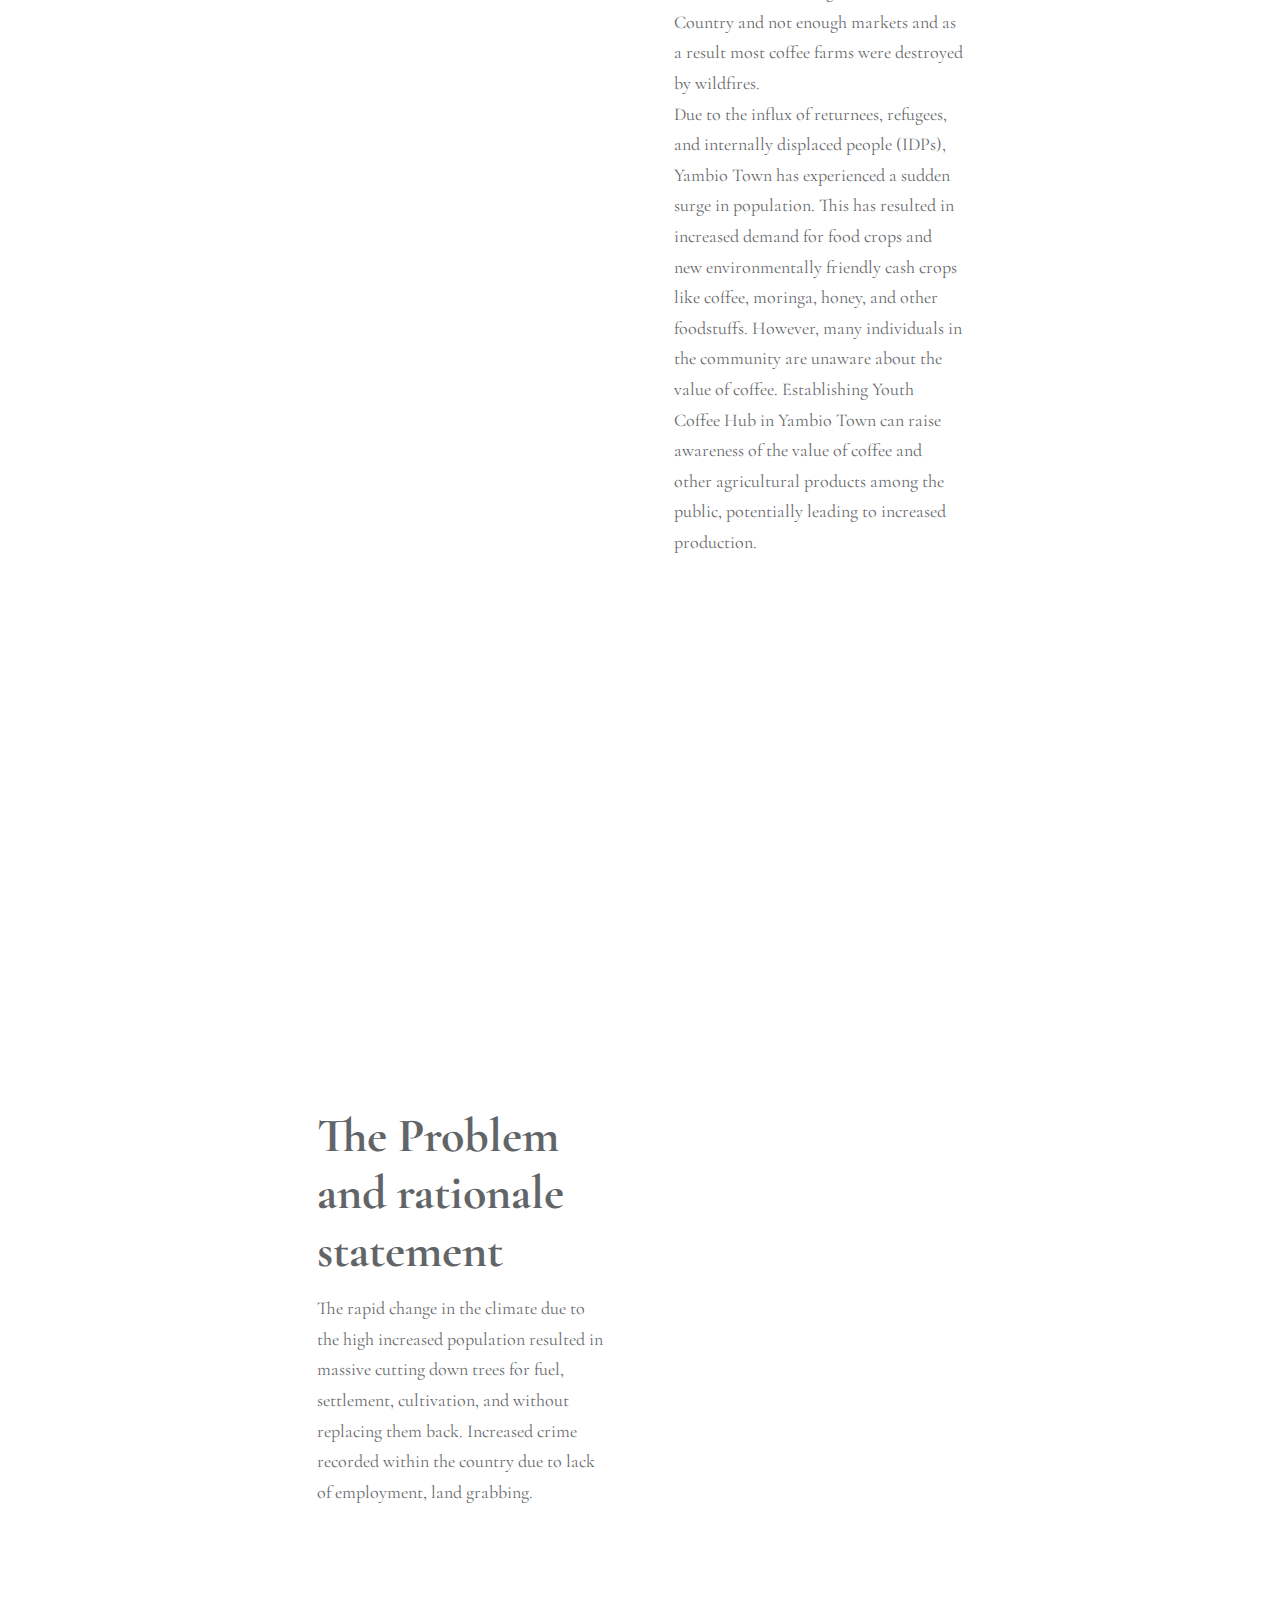
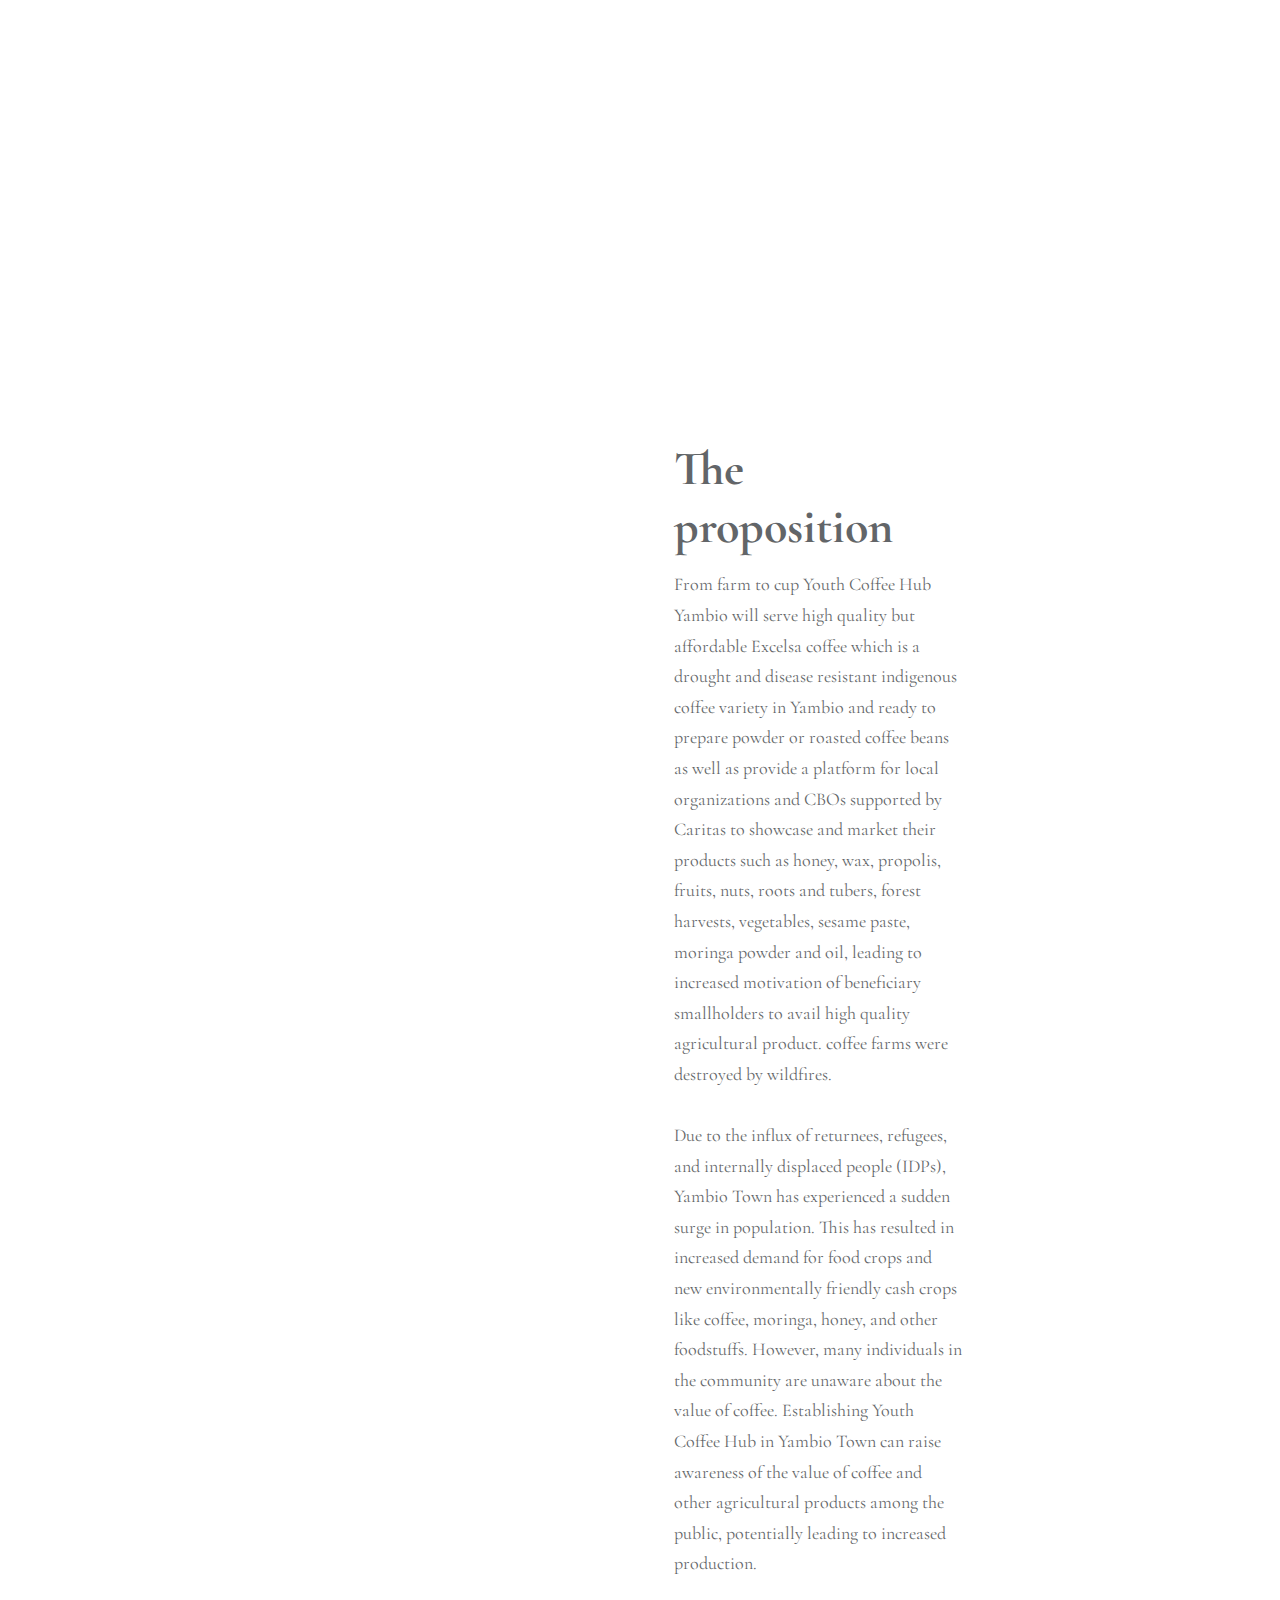
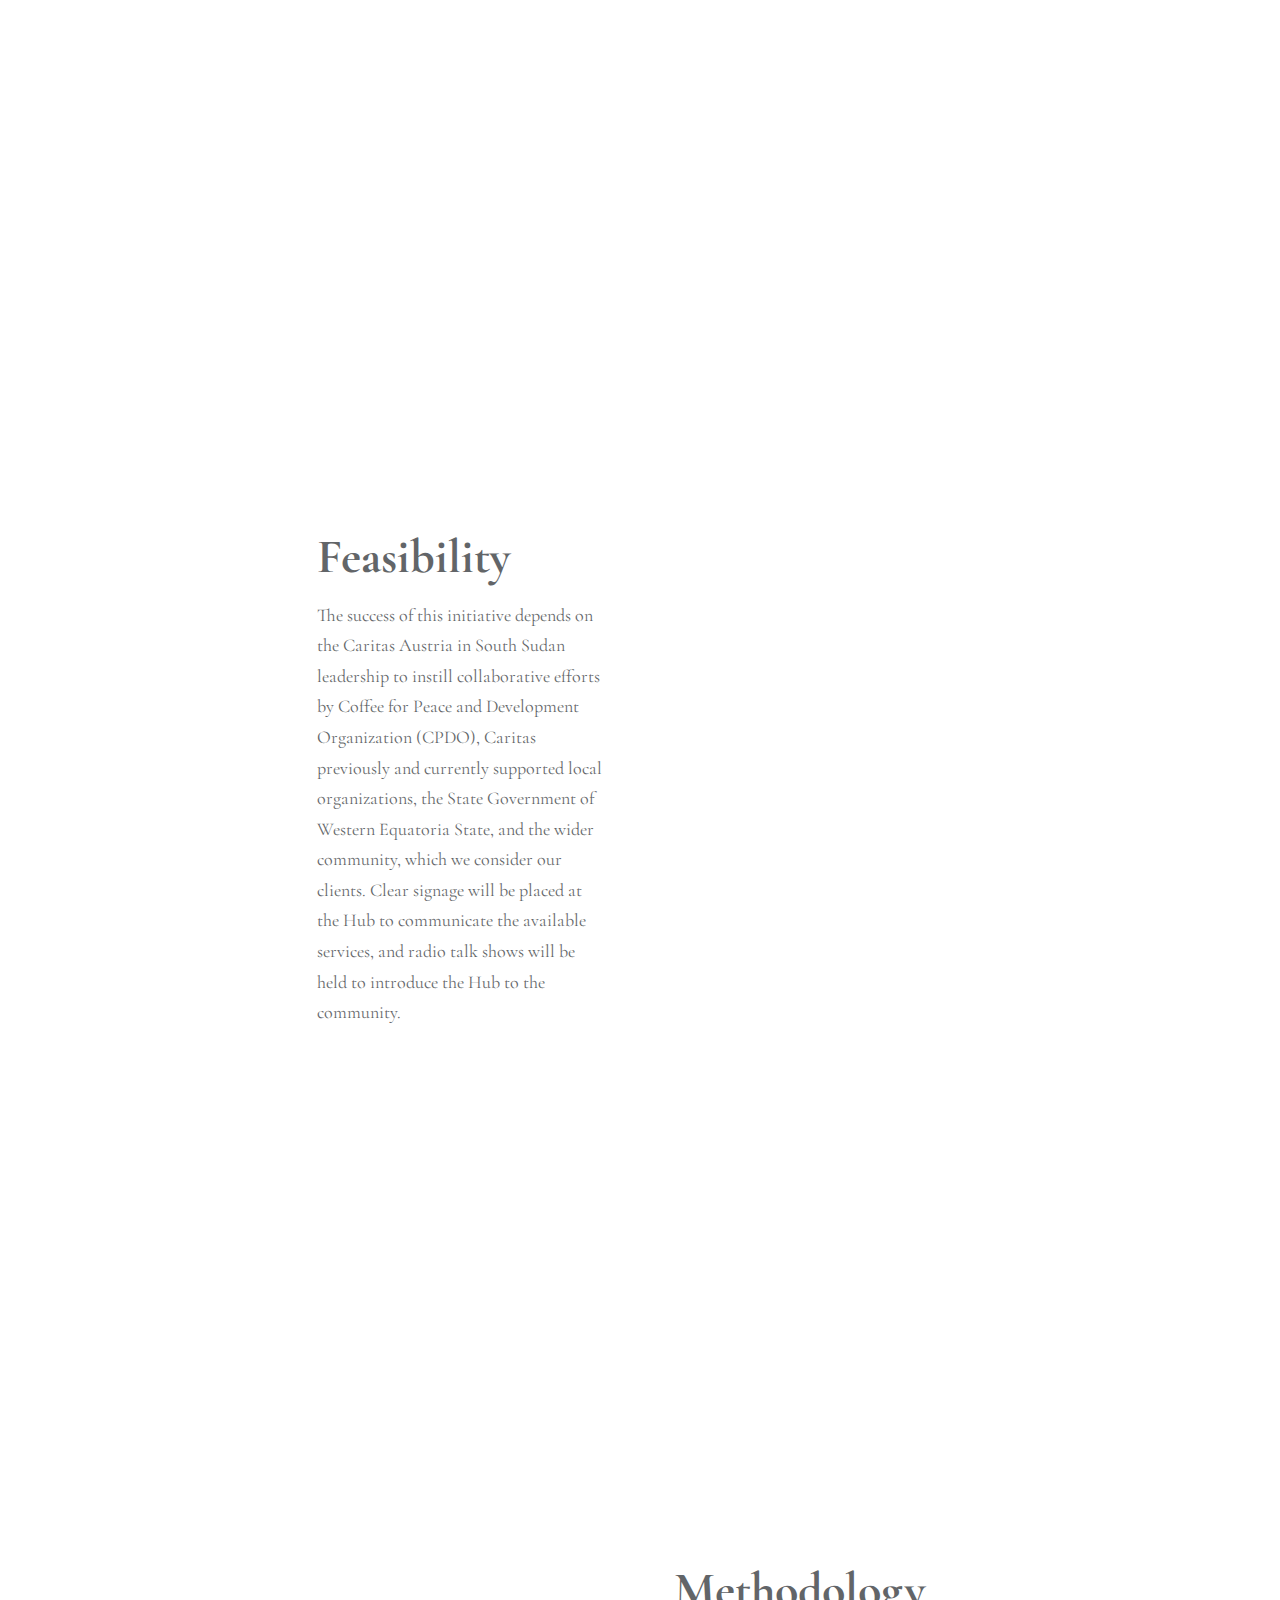
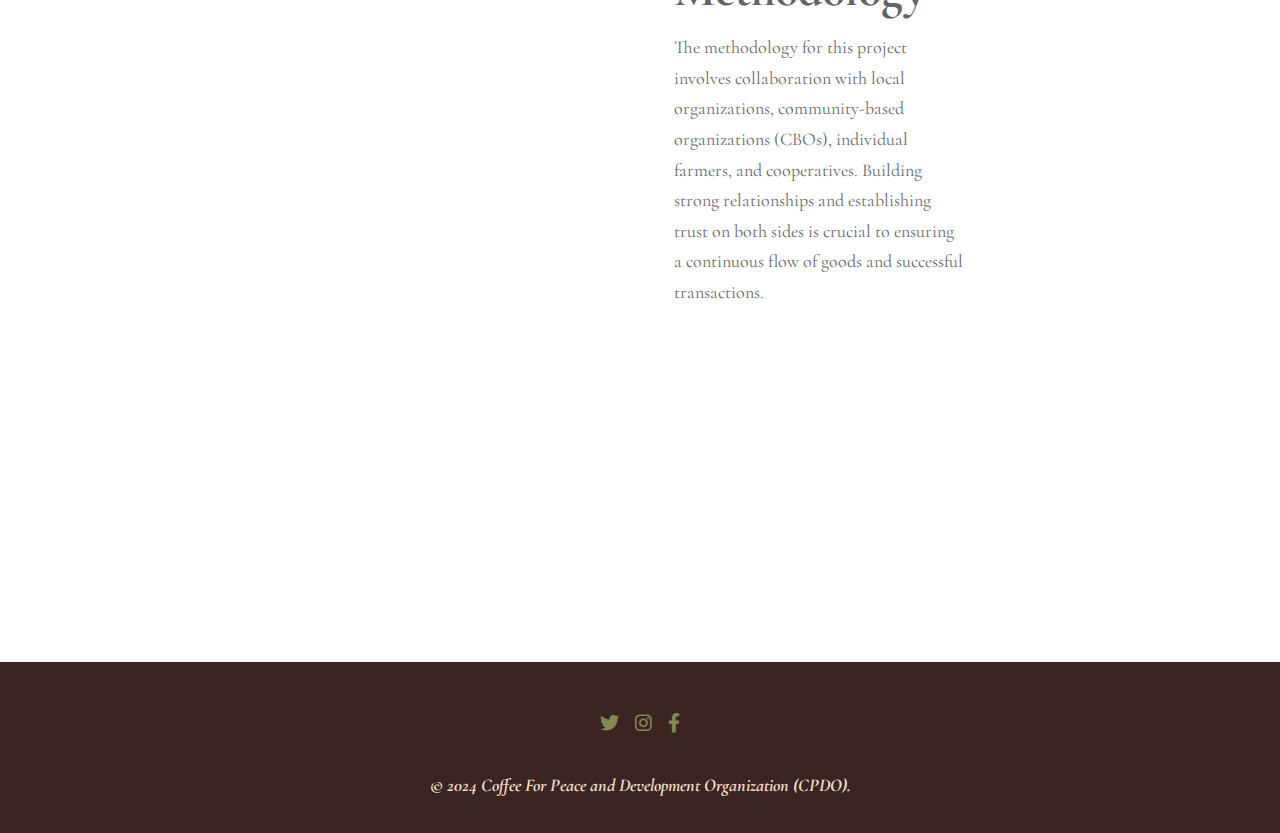
<file: our-concept.html>
<!DOCTYPE html>
<html lang="en">
  <head>
    <meta charset="UTF-8" />
    <meta name="viewport" content="width=device-width, initial-scale=1.0" />
    <title>
      About us |Coffee For Peace and Development Organization (CPDO)
    </title>
    <link rel="preconnect" href="https://fonts.googleapis.com" />
    <link rel="preconnect" href="https://fonts.gstatic.com" crossorigin />
    <link
      href="https://fonts.googleapis.com/css2?family=Cormorant+Garamond:ital,wght@0,300;0,400;0,500;0,600;0,700;1,300;1,400;1,500;1,600;1,700&display=swap"
      rel="stylesheet"
    />
    <link
      rel="apple-touch-icon"
      sizes="57x57"
      href="img/favicon/apple-icon-57x57.png"
    />
    <link
      rel="apple-touch-icon"
      sizes="60x60"
      href="img/favicon/apple-icon-60x60.png"
    />
    <link
      rel="apple-touch-icon"
      sizes="72x72"
      href="img/favicon/apple-icon-72x72.png"
    />
    <link
      rel="apple-touch-icon"
      sizes="76x76"
      href="img/favicon/apple-icon-76x76.png"
    />
    <link
      rel="apple-touch-icon"
      sizes="114x114"
      href="img/favicon/apple-icon-114x114.png"
    />
    <link
      rel="apple-touch-icon"
      sizes="120x120"
      href="img/favicon/apple-icon-120x120.png"
    />
    <link
      rel="apple-touch-icon"
      sizes="144x144"
      href="img/favicon/apple-icon-144x144.png"
    />
    <link
      rel="apple-touch-icon"
      sizes="152x152"
      href="img/favicon/apple-icon-152x152.png"
    />
    <link
      rel="apple-touch-icon"
      sizes="180x180"
      href="img/favicon/apple-icon-180x180.png"
    />
    <link
      rel="icon"
      type="image/png"
      sizes="192x192"
      href="img/favicon/android-icon-192x192.png"
    />
    <link
      rel="icon"
      type="image/png"
      sizes="32x32"
      href="img/favicon/favicon-32x32.png"
    />
    <link
      rel="icon"
      type="image/png"
      sizes="96x96"
      href="img/favicon/favicon-96x96.png"
    />
    <link
      rel="icon"
      type="image/png"
      sizes="16x16"
      href="img/favicon/favicon-16x16.png"
    />
    <link rel="manifest" href="img/favicon/site.webmanifest" />
    <link rel="stylesheet" href="styles.css" />
    <link
      rel="stylesheet"
      href="https://cdnjs.cloudflare.com/ajax/libs/font-awesome/6.0.0-beta3/css/all.min.css"
    />
    <link
      rel="stylesheet"
      href="https://cdnjs.cloudflare.com/ajax/libs/bootstrap/5.3.0/css/bootstrap.min.css"
    />
  </head>
  <body>
    <!-- Header -->
    <header>
      <!-- Top Section: Social Media -->
      <div class="top-bar">
        <ul class="social-icons">
          <li>
            <a href="#"><i class="fab fa-twitter"></i></a>
          </li>
          <li>
            <a href="#"><i class="fab fa-instagram"></i></a>
          </li>
          <li>
            <a href="#"><i class="fab fa-facebook"></i></a>
          </li>
        </ul>
      </div>

      <!-- Middle Section: Logo and Navigation -->
      <div class="main-header">
        <div class="logo-container">
          <a href="index.html">
            <img
              src="img/logo.png"
              alt="NNS Coffee Association Logo"
              class="logo"
          /></a>
        </div>
        <nav class="navbar">
          <button class="hamburger-menu" aria-label="Toggle menu">☰</button>
          <ul class="navbar-nav">
            <li><a href="index.html">Home</a></li>
            <li><a href="about.html">About</a></li>
            <li><a href="our-concept.html">our Concept</a></li>
            <li><a href="#">Blog</a></li>
            <li><a href="contact.html">Contact</a></li>
            <li><a href="#">Shop</a></li>
          </ul>
        </nav>
      </div>
    </header>
    <!-- ------contact us starts from here section--------- -->
    <section class="hero-stack-concept snipcss-IXHK1">
      <div class="container-6">
        <div class="div-block-8">
          <h1>About the Organization</h1>
          <div>
            <p>
              Coffee for Peace and Development Organization (CPDO), is an
              initiative of mostly youth, who were raised under coffee farmer
              and they understand the role of coffee in their welfare. And these
              farmers were known for growing and selling quality Excelsa coffee
              in the past. Most homes have a few mature trees of Excelsa which
              yield some coffee for home use and domestic market. We intend to
              train farmers to rehabilitate these trees and plant more in
              organized patterns and tipped for ease in management.
            </p>
          </div>
        </div>
      </div>
    </section>
    <!-- --------------------------------------- -->
    <section class="hero-stack-concept2 snipcss-IXHK1">
      <div class="container-6">
        <div class="div-block-7">
          <h1>Background</h1>
          <div><p>
            <br/>
              Traditional coffee growing areas were abandoned due to long civil
              war in the Country and not enough markets and as a result most
              coffee farms were destroyed by wildfires.<br/>Due to the influx of returnees, refugees, and internally displaced people (IDPs), Yambio Town has experienced a sudden surge in population. This has resulted in increased demand for food crops and new environmentally friendly cash crops like coffee, moringa, honey, and other foodstuffs. However, many individuals in the community are unaware about the value of coffee. Establishing Youth Coffee Hub in Yambio Town can raise awareness of the value of coffee and other agricultural products among the public, potentially leading to increased production.
            </p>
          </div>
        </div>
      </div>
    </section>
<!-- ------------------------------------------ -->
<section class="hero-stack-concept snipcss-IXHK1" style="background-image: url('img/pexels-andre-taissin-3252911-6239866.jpg');">
    <div class="container-6">
      <div class="div-block-8">
        <h1>The Problem and rationale statement</h1>
        <div>
          <p>
            The rapid change in the climate due to the high increased population resulted in massive cutting down trees for fuel, settlement, cultivation, and without replacing them back.
             Increased crime recorded within the country due to lack of employment, land grabbing.

          </p>
        </div>
      </div>
    </div>
  </section>
  <!-- --------------------------------------- -->
  <section class="hero-stack-concept2 snipcss-IXHK1" style="background-image: url('img/4.jpg');">
    <div class="container-6">
      <div class="div-block-7">
        <h1>The proposition</h1>
        <div>
            <p>From farm to cup Youth Coffee Hub Yambio will serve high quality but affordable Excelsa coffee which is a drought and disease resistant indigenous coffee variety in Yambio and ready to prepare powder or roasted coffee beans as well as provide a platform for local organizations and CBOs
             supported by Caritas to showcase and market their products such as honey, wax, propolis, fruits, nuts, roots and tubers, forest harvests, vegetables, sesame paste, moringa powder and oil,  leading to increased motivation of beneficiary smallholders to avail high quality agricultural product.  coffee farms were destroyed by wildfires.<br></br>Due to the influx of returnees, refugees, and internally displaced people (IDPs), Yambio Town has experienced a sudden surge in population. This has resulted in increased demand for food crops and new environmentally friendly cash crops like coffee, moringa, honey, and other foodstuffs. However, many individuals in the community are unaware about the value of coffee. Establishing Youth Coffee Hub in Yambio Town can raise awareness of the value of coffee and other agricultural products among the public, potentially leading to increased production.
          </p>
        </div>
      </div>
    </div>
  </section>
<!-- ------------------------------------------ -->
<section class="hero-stack-concept snipcss-IXHK1" style="background-image: url('img/pexels-andre-taissin-3252911-6239866.jpg');">
    <div class="container-6">
      <div class="div-block-8">
        <h1>Feasibility</h1>
        <div>
          <p>The success of this initiative depends on the Caritas Austria in South Sudan leadership to instill collaborative efforts by Coffee for Peace and Development Organization (CPDO), Caritas previously and currently supported local organizations, the State Government of Western Equatoria State, and the wider community, which we consider our clients. Clear signage will be placed at the Hub to communicate the
             available services, and radio talk shows will be held to introduce the Hub to the community.
          </p>
        </div>
      </div>
    </div>
  </section>
  <!-- --------------------------------------- -->
  <section class="hero-stack-concept2 snipcss-IXHK1">
    <div class="container-6">
      <div class="div-block-7">
        <h1>Methodology</h1>
        <div>
            <p>The methodology for this project involves collaboration with local organizations, community-based organizations (CBOs), individual farmers, and cooperatives. Building strong relationships and establishing trust on both sides is crucial to ensuring a continuous flow of goods and successful transactions.</p>
        </div>
      </div>
    </div>
  </section>
<!-- ------------------------------------------ -->
    <!-- Footer -->
    <footer>
      <div class="social-footer">
        <ul>
          <li>
            <a href="#" aria-label="Twitter"><i class="fab fa-twitter"></i></a>
          </li>
          <li>
            <a href="#" aria-label="Instagram"
              ><i class="fab fa-instagram"></i
            ></a>
          </li>
          <li>
            <a href="#" aria-label="Facebook"
              ><i class="fab fa-facebook-f"></i
            ></a>
          </li>
        </ul>
      </div>
      <p>&copy; 2024 Coffee For Peace and Development Organization (CPDO).</p>
    </footer>
    <script src="script.js"></script>
    <script src="https://cdnjs.cloudflare.com/ajax/libs/bootstrap/5.3.0/js/bootstrap.bundle.min.js"></script>
  </body>
</html>
</file>
<file: styles.css>
@import url("https://fonts.googleapis.com/css2?family=Cormorant+Garamond:ital,wght@0,300;0,400;0,500;0,600;0,700;1,300;1,400;1,500;1,600;1,700&display=swap");
/* Reset and basic styles */
* {
  margin: 0;
  padding: 0;
  box-sizing: border-box;
}

body {
  -webkit-tap-highlight-color: transparent;
  height: 100%;
  width: 100%;
  overflow-x: hidden;
  position: relative;
  font-family: "Cormorant Garamond", serif !important;
  font-weight: 400;
  font-style: normal;
  background-color: #f8f6f7;
}
/* Header */
header {
  color: #f0dac5;
  display: flex;
  flex-direction: column;
}

/* Top Section: Social Icons */
.top-bar {
  background-color: #f0dac5;
  padding: 10px;
  text-align: center;
  padding-left: 140px;
  padding-right: 150px;
}

.social-icons {
  list-style: none;
  display: inline-flex;
  gap: 1rem;
  margin: 0;
  padding: 0;
}

.social-icons li a {
  text-decoration: none;
  color: #392424;
  font-size: 1.2rem;
}
.social-icons li a:hover {
  color: #608750;
}
.main-header {
  display: flex;
  justify-content: space-between;
  align-items: center;
  padding: 20px;
  background-color: #392424;
  height: auto;
  padding-left: 140px;
  padding-right: 150px;
}
/* Middle Section: Logo */
.logo-container {
  flex-basis: 25%;
}

.logo {
  width: 100px;
  height: 100px;
  border-radius: 50%;
  padding: 5px;
  position: relative;
  top: auto;
  left: 19px;
}

/* Bottom Section: Navigation */
.navbar {
  flex-basis: 75%;
}

.navbar-nav {
  list-style: none;
  display: flex;
  flex-direction: row !important;
  display: flex;
  align-items: center;
  justify-content: flex-end;
  flex: 1;
}

.navbar-nav li {
  vertical-align: top;
  margin: 0 1rem;
  margin-left: auto;
  margin-right: auto;
  padding: 10px;
  display: inline-block;
}
.navbar-nav li a {
  text-decoration: none;
  color: #f0dac5;
  font-weight: 500;
  transition: color 0.3s;
  margin-left: 10px;
  font-size: 14px !important;
  text-transform: uppercase;
}

.navbar-nav li a:hover {
  color: #964b00;
}

.hamburger-menu {
  display: none;
  background: none;
  border: none;
  font-size: 1rem;
  color: #f8e6b1;
  cursor: pointer;
}

@media (max-width: 768px) {
  .top-bar {
    padding: 0.5rem;
  }

  .main-header {
    display: flex;
    flex-direction: row-reverse;
    align-items: center;
    padding: 1rem;
    justify-content: space-between;
  }

  .logo-container img {
    padding: 20px;
    width: 90%;
    height: 90%;
    border-radius: 0;
  }

  .hamburger-menu {
    font-size: 1.8rem;
    display: block;
    cursor: pointer;
    color: #f0dac5;
    position: absolute; /* Add this */
    z-index: 20;
    left: 0;
  }

  /* Navigation */
  .navbar {
    padding: 1rem 0;
    display: flex !important;
    justify-content: space-around !important;
    width: 100%;
  }

  .navbar-nav {
    margin-top: 4.6rem;
    margin-left: 0 !important;
    list-style: none;
    display: none;
    flex-direction: column !important;
    z-index: 2;
    text-align: center;
    position: absolute;
    top: 3.5rem;
    width: 400px;
    left: 0;
    padding-bottom: 20px;
    padding-right: 20px;
    background-color: rgba(57, 36, 33, 255);
  }
  .navbar-nav li a {
    display: block;
    padding: 1rem 0;
    text-decoration: none;
    margin-left: 40px;
  }
  .navbar-nav.active {
    background-color: #fff;
    display: none;
  }

  .navbar-nav li {
    border-bottom: 1px solid#354729;
    width: 100%;
    max-width: 100%;
    height: 20%;
    margin-left: 20px;
    margin-right: 20px;
    padding-left: 0;
    font-weight: 400;
    font-size: 16px;
  }
}
@media (max-width: 420px) {
  .top-bar {
    padding: 1rem;
  }

  .logo-container img {
    width: 100%;
  }

  .hamburger-menu {
    font-size: 1.9rem;
    display: block;
    cursor: pointer;
    color: #f0dac5;
    position: absolute; /* Add this */
    z-index: 20;
    right: 10;
  }

  /* Navigation */
  .navbar {
    padding: 1rem 0;
    display: flex !important;
    justify-content: space-around !important;
    width: 100%;
  }

  .navbar-nav {
    margin-top: 4.6rem;
    margin-left: 0 !important;
    list-style: none;
    display: none;
    flex-direction: column !important;
    z-index: 2;
    text-align: center;
    position: absolute;
    top: 100%;
    width: 100%;
    padding-bottom: 0;
    padding-right: 10px;
  }

  .navbar-nav li {
    border-bottom: 1px solid#354729;
    width: 100%;
    height: 20%;
    margin-left: 20px;
    margin-right: 20px;
    padding-left: 0;
    font-weight: 400;
    font-size: 14px !important;
  }

  .navbar-nav li a {
    display: block;
    padding: 1rem 0;
    text-decoration: none;
    margin-left: 30px;
  }
}
/* the home styling starts here */
#home {
  position: relative;
  height: 90%;
  overflow: hidden;
  position: relative;
}

.video-container {
  position: relative;
  width: 100%;
  height: 100%;
}

.video-container video {
  width: 100%;
  height: 100%;
  object-fit: cover;
}

.description {
  position: absolute;
  top: 50%;
  left: 50%;
  transform: translate(-50%, -50%);
  text-align: center;
  z-index: 1;
}

.description .hero-wrapper-two-3 {
  letter-spacing: 4px;
  width: 100%;
  margin-top: 48px;
  margin-bottom: 18px;
  font-size: 37px;
  font-weight: 600;
  line-height: 40px;
}

.hero-wrapper-3 > img {
  width: 5px;
  height: 5px;
  border-radius: 50%;
  background-color: transparent;
}
.description h1 {
  width: 100%;
  margin-top: 0px;
  font-size: 30px;
  font-weight: 600;
  line-height: 40px;
  color: #bd9879;
  color: #fff;
}
.description p {
  font-size: 25px;
  text-transform: uppercase;
  font-weight: 600;
  color: #bd9879;
  color: #fff;
}

@media (max-width: 767px) {
  /* Mobile devices */
  #home {
    height: 80vh;
    width: 100%;
  }

  .description .hero-wrapper-two-3 {
    letter-spacing: 4px;
    width: 100%;
    margin-top: 48px;
    margin-bottom: 18px;
    font-size: 30px;
    font-weight: 600;
    line-height: 10px;
  }

  .hero-wrapper-3 > img {
    border-radius: 50%;
  }
  .description h1 {
    width: 100%;
    /* margin-top: 0px; */
    font-size: 20px;
    font-weight: 700;
    color: #bd9879;
  }
  .description p {
    font-size: 19px;
    text-transform: uppercase;
    font-weight: 600;
    color: #bd9879;
  }
}

/* ....................................... */

.ff1 {
  flex-flow: column;
  justify-content: center;
  align-items: center;
  display: flex;
}

.text-block-4 {
  text-align: left;
  background-color: #0000;
  width: 80%;
  padding-left: 20px;
  padding-right: 20px;
  position: relative;
  left: auto;
  font-size: clamp(18px, 2.5vw, 28px);
  line-height: 1.5;
  font-weight: 500;
}
.text-block5 {
  text-align: left;
  width: 80%;
  position: relative;
}
.text-block5 p {
  font-size: clamp(15px, 1.6vw, 18px) !important;
  line-height: 1.7;
}
.images-container {
  justify-content: space-between;
  display: flex;
  position: relative;
}
.content-container {
  flex-flow: row;
  justify-content: center;
  align-items: center;
  padding-left: 120px;
  padding-right: 120px;
  display: flex;
  position: relative;
}

.image-wrapper {
  flex-flow: column;
  justify-content: center;
  align-items: center;
  padding-left: 10px;
  padding-right: 10px;
  display: flex;
  position: relative;
  margin-bottom: 30px;
}
.image-wrapper:hover {
  background-color: #e3e3e3;
  opacity: 0.5;
}
.image-wrapper img {
  vertical-align: middle;
  max-width: 100%;
  display: inline-block;
  object-fit: cover;
  padding-bottom: 0;
}
a:active,
a:hover {
  outline: 0;
}
a {
  text-decoration: underline;
  background-color: #0000;
}
.div-block-35,
.div-block-36,
.div-block-37 {
  position: relative;
  /* width: 100%;
  height: 100%; */
}
.heading-15 {
  font-weight: bold;
  margin-top: 20px;
  margin-bottom: 10px;
  text-align: center;
  font-size: clamp(18px, 2.5vw, 28px);
  line-height: 1.5;
}
.button-22 {
  color: #000;
  text-align: center;
  letter-spacing: 1px;
  background-color: transparent;
  width: 100%;
  margin-top: 15px;
  padding: 15px 0;
}

.overlay-3 {
  opacity: 0;
  background-color: #e3e3e3;
  flex-flow: column;
  justify-content: center;
  align-items: center;
  width: 100%;
  height: 100%;
  padding: 10px;
  display: flex;
  position: absolute;
  top: 0;
  left: 0;
}
.image-34 {
  width: 500px;
  height: 400px;
  object-fit: cover;
}
@media (max-width: 767px) {
  .ff1 {
    padding-bottom: 40px;
    margin: auto 10px;
  }

  .text-block5 {
    text-align: left;
    width: 90%;
    position: relative;
  }
  .text-block-4 {
    text-align: left;
    width: 100%;
    /* font-size: 18px;
    font-weight: 500; */
    line-height: normal;
    position: relative;
    left: auto;
  }
  .images-container {
    justify-content: space-between;
    display: flex;
    flex-direction: column;
    height: 100%;
    width: 100%;
  }
  .content-container {
    height: 100%;
    width: 100%;
    padding: 0;
  }
  .image-wrapper {
    width: 100%;
    height: 100%;
  }
  .image-wrapper img {
    max-width: 100%;
    vertical-align: middle;
    display: inline-block;
  }
  .image-34 {
    width: 100%;
    height: 300px;
    object-fit: cover;
  }
}
/* -------------------------- */
section {
  display: block;
}

.hero-heading-right-2 {
  background-color: #0000;
  border-bottom: 1px solid #e4ebf3;
  padding: 0 0 80px;
  position: relative;
}
.text-block-quote {
  width: 86%;
  margin-bottom: 20px;
  padding-top: 40px;
  padding-left: 20px;
  padding-right: 20px;
  position: relative;
  left: 100px;
  font-size: clamp(18px, 2.5vw, 28px);
  line-height: 1.5;
}
@media screen and (min-width: 1280px) {
  .hero-heading-right-2 {
    flex-flow: column;
    padding-top: 0;
    display: flex;
  }
}

.container-7 {
  width: 100%;
  max-width: 940px;
  margin-left: auto;
  margin-right: auto;
}

.hero-wrapper-3 {
  grid-column-gap: 7px;
  grid-row-gap: 7px;
  flex-flow: row;
  justify-content: space-between;
  align-items: center;
  width: 120%;
  max-width: 130%;
  padding-top: 20px;
  display: flex;
  position: relative;
  left: -79px;
  height: auto;
}

@media screen and (min-width: 1280px) {
  .hero-wrapper-3 {
    flex: none;
    max-width: 120%;
  }
}

img {
  border: 0;
}

img {
  vertical-align: middle;
  max-width: 100%;
  display: inline-block;
}

p {
  margin-top: 0;
  font-weight: 400;
  font-style: normal;
  font-family: "Cormorant Garamond", serif !important;
  font-size: clamp(15px, 1.6vw, 18px);
  line-height: 1.7;
  margin-bottom: 1rem;
}

.hero-split-3 {
  flex-direction: column;
  justify-content: flex-start;
  align-items: flex-start;
  width: 45.999%;
  max-width: 46%;
  display: flex;
}

.shadow-two-3 {
  box-shadow: 0 4px 24px #96a3b514;
}

@media screen and (min-width: 1280px) {
  .shadow-two-3 {
    background-color: none;
    flex: none;
  }
}

.image-15 {
  width: 100%;
  max-width: 120%;
  height: 2.76093%;
  position: relative;
  left: -17px;
  height: 100%;
}

@media screen and (min-width: 1280px) {
  .image-15 {
    flex: none;
  }
}

.margin-bottom-24px-5 {
  color: #000;
  width: 100%;
  margin-bottom: 24px;
  font-size: clamp(15px, 1.6vw, 18px);
  line-height: 1.7;
}

.w-button {
  color: #fff;
  line-height: inherit;
  cursor: pointer;
  background-color: rgba(57, 36, 33, 255);
  border: 0;
  border-radius: 0;
  padding: 9px 15px;
  text-decoration: none;
  display: inline-block;
}

.button-primary-5 {
  color: #000;
  text-align: center;
  letter-spacing: 2px;
  text-transform: uppercase;
  mix-blend-mode: normal;
  background-color: rgba(57, 36, 33, 255);
  border: 2px solid #000;
  width: 100%;
  padding: 12px 25px;
  font-size: clamp(15px, 1.6vw, 18px);
  line-height: 1.7;
  line-height: 20px;
}

@media screen and (min-width: 1280px) {
  .button-primary-5 {
    flex: none;
  }
}

a:active,
a:hover {
  outline: 0;
}

.button-primary-5:hover {
  color: #fff;
  background-color: #32343a;
}

strong {
  font-weight: bold;
}
@media (max-width: 767px) {
  .hero-heading-right-2 {
    width: 98%;
    background-color: #0000;
    border-bottom: 1px solid #e4ebf3;
    margin: 20px 15px 0px 15px;
    position: relative;
  }
  .text-block-quote {
    width: 96%;
    margin: 0;
    padding: 0;
    position: relative;
    left: 0;
  }
  .hero-wrapper-3 {
    text-align: center;
    flex-direction: column;
    justify-content: flex-start;
    align-items: flex-start;
    width: 100%;
    position: static;
    max-width: 100%;
  }
  .shadow-two-3 {
    width: 210%;
    max-width: 210%;
    background: none;
  }
  .margin-bottom-24px-5 {
    text-align: left;
    width: 210%;
    max-width: 210%;
    position: relative;
  }
  .image-15 {
    width: 100%;
    text-align: center;
  }
  .button-primary-5 {
    color: #f0dac5;
    line-height: inherit;
    cursor: pointer;
    border: 0;
    border-radius: 0;
    padding: 9px 15px;
    text-decoration: none;
    width: 100%;
    margin-top: 15px;
    display: inline-block;
  }
}
/* --------about us css starts from here--------------- */

section {
  display: block;
  font-family: "Cormorant Garamond", serif;
  font-weight: 500;
  font-style: normal;
}

.hero-stack-about {
  background-image: url("img/pexels-andre-taissin-3252911-6239866.jpg");
  background-position: 50%;
  background-size: cover;
  background-attachment: fixed;
  padding-top: 220px;
  padding-bottom: 220px;
}

@media screen and (min-width: 1280px) {
  .hero-stack-about {
    width: 100%;
  }
}

.container-6 {
  width: 100%;
  max-width: 940px;
  margin-left: auto;
  margin-right: auto;
}

.hero-wrapper-two-3 {
  text-align: center;
  flex-direction: column;
  justify-content: flex-start;
  align-items: center;
  width: 100%;
  max-width: 80%;
  margin-left: auto;
  margin-right: auto;
  display: flex;
}

p {
  margin-top: 0;
  font-weight: 400;
  font-style: normal;
  font-family: "Cormorant Garamond", serif !important;
  font-size: clamp(15px, 1.6vw, 18px);
  line-height: 1.7;
  margin-bottom: 1rem;
}

.margin-bottom-24px-4 {
  color: #000000;
  letter-spacing: 4px;
  width: 130%;
  margin-top: 48px;
  margin-bottom: 68px;
  font-size: clamp(24px, 4vw, 48px);
  font-weight: 700;
  line-height: 40px;
}

@media screen and (min-width: 1280px) {
  .margin-bottom-24px-4 {
    width: 120%;
    max-width: 200%;
    font-weight: 700;
  }
}
@media screen and (max-width: 767px) {
  .margin-bottom-24px-4 {
    padding-left: 20px;
    padding-right: 20px;
  }
}
/* ----this is the next section on the about us page -------------- */
.text-block-about {
  color: #000000;
  text-align: left;
  width: 100%;
  padding-bottom: 0;
  padding-left: 180px;
  padding-right: 180px;
  position: relative;
  left: auto;
}

@media screen and (min-width: 1280px) {
  .text-block-about {
    width: 100%;
    padding-left: 180px;
    padding-right: 180px;
    left: auto;
    font-size: clamp(18px, 2.5vw, 28px);
    line-height: 1.5;
    font-weight: 500;
  }
}
.storys {
  height: 100%;
  width: 100%;
  padding-left: 180px;
  padding-right: 180px;
  display: flex;
  align-items: center;
  justify-content: center;
  font-size: clamp(24px, 3vw, 32px);
  line-height: 1.5;
}
.col-story {
  float: left;
  width: 100%;
  min-height: 1px;
  padding-left: 10px;
  padding-right: 10px;
  position: relative;
  flex: 0.3;
}
.col-story9 {
  flex: 0.7;
  width: 100%;
  display: flex;
  align-items: center;
  justify-content: center;
}
.col-story9 > img {
  position: relative;
  width: 100%;
}
.text-block-7 {
  text-align: left;
  width: 100%;
  padding-bottom: 40px;
  padding-left: 180px;
  padding-right: 180px;
  position: relative;
  font-weight: 400;
  font-style: normal;
  font-family: "Cormorant Garamond", serif !important;
  font-size: clamp(15px, 1.6vw, 18px);
  line-height: 1.7;
}

.link-19 {
  color: #337ab7;
  text-decoration: none;
}

.link-19:hover {
  color: #23527c;
  text-decoration: underline;
}

.snipcss0-4-73-74,
.snipcss0-4-73-75,
.snipcss0-4-73-76,
.snipcss0-4-73-77,
.snipcss0-4-73-78,
.snipcss0-4-73-81,
.snipcss0-4-73-82,
.snipcss0-4-73-83,
.snipcss0-4-73-84 {
  clear: both;
}

.snipcss0-4-73-79,
.snipcss0-4-73-80 {
  font-style: italic;
  font-weight: 600;
}
/* ------------------------------------ */

.hero-wrapper-4 {
  padding-left: 180px;
  padding-right: 180px;
  justify-content: space-between;
  align-items: center;
  width: 100%;
  max-width: 100%;
  display: flex;
  flex-direction: row;
  position: relative;
  height: 100%;
  margin-bottom: 3rem;
}
.hero-wrapper-4:nth-child(odd) {
  flex-direction: row-reverse;
  padding-left: 180px;
  padding-right: 180px;
  justify-content: space-between;
  align-items: center;
  width: 100%;
  max-width: 100%;
  display: flex;
  position: relative;
  height: 100%;
}

@media screen and (min-width: 1280px) {
  .hero-wrapper-4 {
    flex-flow: row;
    justify-content: space-between;
    align-items: center;
    width: 100%;
    max-width: 100%;
    display: flex;
    position: relative;
    overflow: visible;
  }
}

.hero-split-4 {
  flex-direction: column;
  justify-content: flex-start;
  align-items: flex-start;
  max-width: 46%;
  display: flex;
}

img {
  border: 0;
  vertical-align: middle;
  max-width: 100%;
  display: inline-block;
}

.shadow-two-4 {
  width: 100%;
  max-width: 100%;
  position: relative;
  left: auto;
  box-shadow: 0 4px 24px #96a3b514;
}

@media screen and (min-width: 1280px) {
  .shadow-two-4 {
    width: 100%;
    left: auto;
  }
}

.columns-2 {
  width: 100%;
}

.w-row:before,
.w-row:after {
  content: " ";
  grid-area: 1 / 1 / 2 / 2;
  display: table;
}

.w-row:after {
  clear: both;
}

p {
  margin-top: 0;
  margin-bottom: 10px;
  font-family: "Cormorant Garamond", serif;
  font-weight: 400;
  font-style: normal;
}

.margin-bottom-24px-6 {
  text-align: left;
  width: 100%;
  position: relative;
  left: auto;
  font-weight: 400;
  font-style: normal;
  font-family: "Cormorant Garamond", serif !important;
  font-size: clamp(15px, 1.6vw, 18px);
  line-height: 1.7;
}

.w-col {
  float: left;
  width: 100%;
  min-height: 1px;
  padding-left: 10px;
  padding-right: 10px;
  position: relative;
}

.w-col-5 {
  width: 41.6667%;
}

.column-2 {
  padding-left: 0;
  padding-right: 0;
}

.w-col-7 {
  width: 58.3333%;
}

.column {
  padding-left: 0;
  padding-right: 0;
  top: 10px;
  left: 23px;
}

h1 {
  margin: 0.67em 0;
  font-size: 2em;
}

h1 {
  margin-bottom: 10px;
  font-weight: bold;
}

h1 {
  margin-top: 20px;
  font-size: 38px;
  line-height: 44px;
}

.heading-4 {
  width: 100%;
  margin-top: 0;
  margin-bottom: 10px;
  font-size: clamp(24px, 1vw, 32px);
  position: relative;
  left: auto;
  font-weight: 700;
  text-align: center;
}

@media screen and (min-width: 1280px) {
  .heading-4 {
    line-height: 1.2;
    text-align: center;
  }
}

.image-17 {
  position: relative;
  left: -30px;
}

@media screen and (min-width: 1280px) {
  .image-17 {
    left: -32px;
  }
}
@media (max-width: 768px) {
  .text-block-about {
    font-size: clamp(20px, 2.5vw, 28px);
    line-height: 1.5;
    font-weight: 500;
    padding: 15px;
    position: relative;
  }
  .storys {
    padding: 15px;
    font-size: clamp(24px, 3vw, 32px);
    line-height: 1.5;
    flex-direction: column;
  }
  .col-story {
    float: left;
    width: 100%;
    min-height: 1px;
    padding-left: 10px;
    padding-right: 10px;
    position: relative;
    flex: 1;
  }
  .col-story9 {
    flex: 1;
    width: 100%;
    display: flex;
    align-items: center;
    justify-content: center;
  }
  .col-story9 > img {
    position: relative;
    width: 100%;
  }
  .text-block-7 {
    padding-bottom: 40px;
    position: relative;
    padding: 15px;
  }
  /* -------------------- */
  .hero-wrapper-4 {
    width: 100%;
    height: 100%;
    flex-direction: column;
    justify-content: center;
    align-items: center;
    max-width: 100%;
    padding: 15px;
  }
  .hero-wrapper-4:nth-child(odd) {
    width: 100%;
    height: 100%;
    flex-direction: column;
    justify-content: center;
    align-items: center;
    max-width: 100%;
    padding: 15px;
  }

  .hero-split-4 {
    flex-direction: column;
    justify-content: center;
    align-items: center;
    display: flex;
    max-width: 100%;
    height: 100%;
  }

  .shadow-two-4 {
    width: 100%;
    left: auto;
  }

  .columns-2 {
    width: 100%;
  }

  p {
    margin-top: 0;
    margin-bottom: 10px;
    font-family: "Cormorant Garamond", serif;
    font-style: normal;
    font-size: clamp(15px, 1.6vw, 18px);
    line-height: 1.7;
  }

  .margin-bottom-24px-6 {
    text-align: left;
    width: 100%;
    margin-bottom: 1rem;
    position: relative;
    left: auto;
  }

  .w-col {
    width: 100%;
    min-height: 1px;
    position: relative;
  }

  .w-col-5 {
    width: 100%;
  }

  .column-2 {
    padding-left: 0;
    padding-right: 0;
  }

  .w-col-7 {
    width: 100%;
  }

  .column {
    padding-left: 0;
    padding-right: 0;
    top: 10px;
    left: 23px;
  }

  .heading-4 {
    width: 100%;
    margin-bottom: 0px;
    margin-top: 10px;
    left: auto;
  }
  .image-17 {
    left: auto;
    margin-bottom: 10px;
    background: none;
  }
}
/* this is the styles for the team */

/* team member css */
#team {
  position: relative;
  width: 100%;
  height: auto;
  padding: 10px 0;
  margin-right: auto;
  margin-left: auto;
  font-family: "Cormorant Garamond", serif;
  font-weight: 500;
  font-style: normal;
}
#team h3 {
  text-align: center;
  text-transform: capitalize;
  font-weight: 600;
  color: #222222;
  display: grid;
  place-items: center;
  padding: 20px;
  font-size: clamp(18px, 2.5vw, 28px);
  line-height: 1.5;
}
#team p {
  text-align: center;
  text-transform: capitalize;
  font-weight: 500;
  color: #777;
  display: grid;
  place-items: center;
  padding: 15px;
  font-style: italic;
  font-weight: 400;
  font-style: normal;
  font-size: clamp(15px, 1.6vw, 18px);
  line-height: 1.7;
}
#team h5 {
  text-align: center;
  text-transform: capitalize;
  font-weight: 500;
  color: #050505;
  display: grid;
  place-items: center;
  font-size: 20px;
  font-family: monospace;
  font-size: clamp(14px, 2.5vw, 18px);
  line-height: 1;
}
.team-member {
  text-align: center;
  margin-bottom: 30px;
  padding: 20px;
}

.image-placeholder {
  width: 200px;
  height: 200px;
  background-color: #ccc;
  border-radius: 50%;
  margin: 0 auto;
}
.team-member .image {
  width: 200px;
  height: 200px;
  border-radius: 50%;
  overflow: hidden;
  margin: 0 auto;
}

.team-member .image img {
  object-fit: contain;
  width: 100%;
  height: 100%;
}
.team-member h4 {
  margin: 15px;
  color: #000000;
  font-weight: 520;
}
/* --------contact us css starts from here--------------- */

section {
  display: block;
}

.hero-stack-contact {
  background-image: url("img/coffee.jpg");
  background-position: 50%;
  background-size: cover;
  background-attachment: fixed;
  padding-top: 220px;
  padding-bottom: 220px;
}

@media screen and (min-width: 1280px) {
  .hero-stack-contact {
    width: 100%;
  }
}

.container-6 {
  width: 100%;
  max-width: 940px;
  margin-left: auto;
  margin-right: auto;
}

.hero-wrapper-two-3 {
  text-align: center;
  flex-direction: column;
  justify-content: flex-start;
  align-items: center;
  width: 80%;
  max-width: 80%;
  margin-left: auto;
  margin-right: auto;
  display: flex;
}

p {
  margin-top: 0;
  margin-bottom: 10px;
}

.hero-stack-contact .margin-bottom-24px-4 {
  color: #f0dac5;
  letter-spacing: 4px;
  width: 100%;
  margin-top: 48px !important;
  margin-bottom: 68px !important;
  transform: translateY(0);
}

@media screen and (min-width: 1280px) {
  .hero-stack-contact.margin-bottom-24px-4 {
    width: 100%;
    max-width: 100%;
    font-weight: 600;
  }
}
@media screen and (max-width: 767px) {
  .hero-stack-contact .margin-bottom-24px-4 {
    padding-left: 20px;
    padding-right: 20px;
    width: 100%;
  }
}
/* -------------------------- */

.w-col {
  text-align: center;
  /* width: 100%; */
  min-height: 1px;
  padding-left: 10px;
  padding-right: 10px;
  position: relative;
  transform: translateY(-10px);
}

.w-col-4 {
  width: 33.3333%;
}

.w-col-3 {
  width: 25%;
}

.column-3 {
  padding-left: 0;
  padding-right: 0;
}

.w-col-5 {
  width: 35.3333%;
}

.image-21 {
  width: 100%;
  max-width: 100%;
  position: relative;
  top: 10px;
}

@media screen and (min-width: 1280px) {
  .image-21 {
    width: 80%;
    left: 9px;
  }
}

.heading-3 {
  letter-spacing: 3px;
  width: auto;
  margin-top: 0;
  margin-bottom: 0;
  font-size: 24px;
  line-height: 40px;
  position: relative;
  left: 18px;
}

.image-16 {
  width: 100%;
  max-width: 110%;
  position: relative;
  top: 10px;
  left: auto;
}

@media screen and (min-width: 1280px) {
  .image-16 {
    width: 80%;
    left: -87px;
  }
}
.contact {
  margin-bottom: 30px;
  margin-top: 30px;
  width: 80%;
  padding-left: 10px;
  padding-right: 10px;
  height: 100%;
  font-family: "EB Garamond", serif !important;
}

.contact h5 {
  text-align: left;
  width: 100%;
  margin-top: 0;
  margin-bottom: 0;
  font-size: clamp(20px, 2.5vw, 28px);
  line-height: 1.5;
  position: relative;
  font-family: "EB Garamond", serif !important;
}
.contact p {
  font-family: "EB Garamond", serif !important;
  text-align: left;
  width: 100%;
  position: relative;
  font-weight: 400;
  font-style: normal;
  font-size: clamp(18px, 1.5vw, 20px);
  line-height: 1.7;
}
/* Optional: add some spacing between columns */
.contact .col-md-4 {
  font-size: 20px;
  font-family: Georgia, "Times New Roman", Times, serif;
  margin-bottom: 20px;
}

@media (max-width: 768px) {
  .w-col {
    display: flex;
    flex-direction: column;
    justify-content: center;
    align-items: center;
    padding-left: 20px;
    padding-right: 20px;
    width: 100%;
    padding-bottom: 15px;
    padding-top: 2rem;
    transform: translateY(0px);
  }
  .w-col-4 {
    width: 100%;
  }

  .w-col-3 {
    width: 100%;
  }

  .column-3 {
    padding-left: 0;
    padding-right: 0;
  }

  .w-col-5 {
    width: 100%;
  }
  .contact .col-md-4 {
    width: 100%;
    height: 100%;
  }
  .contact {
    display: flex;
    flex-direction: column;
    align-items: center;
    justify-content: center;
    gap: 5px;
    margin-bottom: 30px;
    margin-top: 30px;
    width: 90%;
    height: 100%;
  }
}
.map {
  display: flex;
  justify-content: center;
  padding: 10px; /* Adjust the left and right padding as needed */
}

.map iframe {
  width: 100%;
  height: 450px;
  border: 0;
}

/* --------contact us css starts from here--------------- */

section {
  display: block;
}

.hero-stack-concept {
  background-image: url("img/1.png");
  background-position: 50%;
  background-size: auto;
  background-repeat: no-repeat;
  background-attachment: fixed;
  padding-top: 230px;
  padding-bottom: 230px;
  height: 100%;
}

@media screen and (min-width: 1280px) {
  .hero-stack-concept {
    width: 100%;
  }
}

.container-6 {
  width: 100%;
  max-width: fit-content;
  margin-left: auto;
  margin-right: auto;
}
.container-6 .div-block-8 {
  opacity: 0.7;
  background-color: #fff;
  border-radius: 20px;
  width: 35%;
  padding: 20px;
  position: relative;
  top: -86px;
  left: 127px;
}

.div-block-8 h1 {
  margin: 0.67em 0;
  margin-bottom: 10px;
  font-size: clamp(24px, 4vw, 48px);
  line-height: 1.2;
  font-weight: 700;
  margin-bottom: 0.8rem;
}
.div-block-8 p {
  font-weight: 400;
  font-style: normal;
  font-size: clamp(15px, 1.6vw, 18px);
  line-height: 1.7;
}

.hero-stack-concept2 {
  background-image: url("img/Coffee Flowering.jpg");
  background-position: 50%;
  background-size: cover;
  background-repeat: no-repeat;
  background-attachment: fixed;
  padding-top: 230px;
  padding-bottom: 230px;
  max-height: 100%;
  width: 100%;
}
@media screen and (min-width: 1280px) {
  .hero-stack-concept2 {
    max-width: 100%;
  }
}
.container-6 .div-block-7 {
  opacity: 0.7;
  background-color: #fff;
  border-radius: 13px;
  width: 35%;
  padding: 20px;
  position: relative;
  top: -88px;
  margin-left: auto;
  height: fit-content;
  right: 127px;
}

.div-block-7 h1 {
  margin: 0.67em 0;
  margin-top: 20px;
  font-size: clamp(24px, 4vw, 48px);
  line-height: 1.2;
  font-weight: 700;
  margin-bottom: 0.8rem;
}
.div-block-7 p {
  font-size: clamp(15px, 1.6vw, 18px);
  line-height: 1.7;
  margin-bottom: 1rem;
  font-weight: 400;
}

@media (max-width: 768px) {
  .hero-stack-concept {
    padding-left: 20px;
    padding-right: 20px;
  }
  .container-6 {
    width: 100%;
    max-width: max-content;
    left: 0;
  }
  .container-6 .div-block-8 {
    top: auto;
    width: 80%;
    left: auto;
    height: 100%;
  }
  .hero-stack-concept2 {
    padding-left: 20px;
    padding-right: 20px;
  }
  .container-6 .div-block-7 {
    top: auto;
    width: 80%;
    right: auto;
    height: 100%;
  }
}
/* online order css section starts here */

section {
  display: block;
}

.hero-stack-order {
  background-image: url("img/Untitled design.png");
  background-position: 50%;
  background-size: cover;
  background-attachment: fixed;
  padding-top: 220px;
  padding-bottom: 220px;
}

@media screen and (min-width: 1280px) {
  .hero-stack-order {
    width: 100%;
  }
}

.container-6 {
  width: 100%;
  max-width: 940px;
  margin-left: auto;
  margin-right: auto;
}

.hero-wrapper-two-3 {
  text-align: center;
  flex-direction: column;
  justify-content: flex-start;
  align-items: center;
  width: 100%;
  max-width: 80%;
  margin-left: auto;
  margin-right: auto;
  display: flex;
}

p {
  margin-top: 0;
  margin-bottom: 10px;
}

.margin-bottom-24px-4 {
  background-color: #392424;
  color: #f0dac5;
  letter-spacing: 4px;
  width: 75%;
  margin-top: 68px;
  margin-bottom: 38px;
  font-size: 30px;
  font-weight: 500;
  padding: 10px;
  transform: translateY(190px);
}

@media screen and (min-width: 1280px) {
  .margin-bottom-24px-4 {
    font-weight: 500;
  }
}
@media screen and (max-width: 767px) {
  .margin-bottom-24px-4 {
    padding-left: 20px;
    padding-right: 20px;
    width: 100%;
  }
}
/* General Styles */
.order {
  display: flex;
  flex-wrap: wrap; /* Ensures wrapping for smaller screens */
  justify-content: space-between;
  padding-left: 150px;
  padding-right: 150px;
  padding-top: 50px;
  padding-bottom: 30px;
  height: 100%;
  width: 100%;
}

.order-container {
  width: 100%;
  display: flex;
  flex-wrap: wrap; /* Allows flexibility in layout for smaller screens */
  justify-content: space-between;
  align-items: flex-start;
}

.order-form {
  width: 60%;
  padding-right: 20px;
}

.order-form h2 {
  width: 100%;
  position: relative;
  font-size: clamp(24px, 2vw, 48px);
  line-height: 1.2;
  font-weight: 700;
  margin-bottom: 1rem;
}

.order-row {
  display: flex;
  justify-content: space-between;
  flex-wrap: wrap; /* Allows items to stack if necessary */
}

.form-group {
  width: 48%;
  margin-bottom: 15px;
}

.form-group label {
  text-align: left;
  width: 100%;
  position: relative;
  font-size: clamp(15px, 1.6vw, 18px);
  line-height: 1.7;
  margin-bottom: 1rem;
}

.order-input {
  width: 100%;
  padding: 8px;
  border: 1px solid #ccc;
  border-radius: 5px;
  font-size: clamp(15px, 1.6vw, 18px);
  line-height: 1.7;
  outline: none;
}

textarea.order-input {
  resize: none;
}
.order-textarea {
  padding: 20px;
  border-radius: 8px;
  font-size: 18px;
  border: 1px solid #ccc;
  outline: none;
  box-shadow: none;
  vertical-align: middle;
  resize: none;
  box-sizing: border-box;
  min-height: 200px;
  line-height: 1.42857;
  width: 48ch;
}

.order-textarea:focus {
  border-color: #007bff; /* Highlighted border on focus */
  box-shadow: 0 0 4px rgba(0, 123, 255, 0.5); /* Subtle glow for focused state */
}

.order-submit {
  background-color: #392424;
  color: white;
  padding: 10px 20px;
  border: none;
  border-radius: 4px;
  font-size: clamp(18px, 2.5vw, 21px);
  line-height: 1.5;
  cursor: pointer;
}

.order-details {
  width: 35%;
  padding-top: 30px;
  height: 100%;
}

.order-details h3 {
  width: 100%;
  margin-top: 0;
  position: relative;
  font-size: clamp(24px, 2vw, 48px);
  line-height: 1.2;
  font-weight: 700;
  margin-bottom: 1rem;
}

.order-details p {
  width: 100%;
  position: relative;
  font-size: clamp(15px, 1.6vw, 18px) !important;
  line-height: 1.7;
}

/* Responsive Styles */
@media screen and (max-width: 1024px) {
  .order-form {
    width: 65%;
  }

  .order-details {
    width: 30%;
  }
}

@media screen and (max-width: 768px) {
  .order {
    display: flex;
    width: 96%;
    justify-content: center;
    align-items: center;
    padding-left: 15px;
    padding-right: 15px;
    padding-top: 30px;
    padding-bottom: 30px;
  }
  .margin-bottom-24px-4 {
    padding-left: 20px;
    padding-right: 20px;
    width: 100%;
  }
  .order-container {
    flex-direction: column;
  }

  .order-form {
    width: 100%;
    padding-right: 0;
    margin-bottom: 20px;
  }

  .order-details {
    width: 100%;
    flex: 1;
  }
  .order-textarea {
    width: 50ch;
  }
  .order-input {
    width: 90%;
  }

  .order-row {
    flex-direction: column; /* Stack form fields */
  }

  .form-group {
    width: 100%; /* Full width for each form field */
  }
}

@media screen and (max-width: 480px) {
  .order {
    display: flex;
    width: 90%;
    justify-content: center;
    align-items: center;
  }
  .order-form h2 {
    font-size: 20px;
  }

  .order-submit {
    padding: 8px 15px;
  }

  /* .order-details h3 {
    font-size: 18px;
  }

  .order-details p {
    font-size: 16px;
  } */
  .order-textarea {
    width: 30ch;
  }
}

/* Footer */
footer {
  position: relative;
  padding: 1rem;
  text-align: center;
  background-color: #392421;
}

.social-footer ul {
  list-style: none;
  margin: 0;
  padding: 0;
  display: flex;
  justify-content: center;
}

.social-footer li {
  margin: 2rem 0.5rem;
}

.social-footer a {
  text-decoration: none;
  color: #7e8c4f;
  font-size: 1.2rem;
}
footer p {
  color: #f0dac5;
  font-family: "Cormorant Garamond", serif;
  font-weight: 700;
  font-style: italic;
}
/*whatsapp styles*/
.qlwapp-whatsapp-icon {
  font-family: "qlwapp-whatsapp" !important;
  font-style: normal;
  font-weight: normal;
  font-variant: normal;
  text-transform: none;
  line-height: 1;
  -webkit-font-smoothing: antialiased;
  -moz-osx-font-smoothing: grayscale;
}
.qlwapp-whatsapp-icon:before {
  content: "\e900";
}
#qlwapp {
  pointer-events: none;
  box-sizing: border-box;
}
@media (min-width: 430px) {
  #qlwapp {
    width: 430px;
  }
}
#qlwapp * {
  box-sizing: border-box;
}
#qlwapp.qlwapp-js-ready {
  display: block;
}
#qlwapp.qlwapp-hide,
#qlwapp.qlwapp-desktop.mobile,
#qlwapp.qlwapp-mobile.desktop {
  display: none;
}
#qlwapp .qlwapp-readonly,
#qlwapp.qlwapp-readonly {
  pointer-events: none !important;
  opacity: 0.5 !important;
}
#qlwapp .qlwapp-disabled,
#qlwapp.qlwapp-disabled {
  display: none;
  visibility: hidden;
}
#qlwapp.qlwapp-middle-left,
#qlwapp.qlwapp-bottom-left,
#qlwapp.qlwapp-middle-right,
#qlwapp.qlwapp-bottom-right {
  position: fixed;
  z-index: 9999999;
}
#qlwapp.qlwapp-middle-left,
#qlwapp.qlwapp-bottom-left {
  right: auto;
  left: 0;
}
#qlwapp.qlwapp-middle-left .qlwapp-toggle .qlwapp-days,
#qlwapp.qlwapp-middle-left .qlwapp-toggle .qlwapp-time,
#qlwapp.qlwapp-bottom-left .qlwapp-toggle .qlwapp-days,
#qlwapp.qlwapp-bottom-left .qlwapp-toggle .qlwapp-time {
  left: 0;
  right: auto;
}
#qlwapp.qlwapp-middle-left.qlwapp-bubble .qlwapp-developer,
#qlwapp.qlwapp-middle-left.qlwapp-bubble .qlwapp-toggle,
#qlwapp.qlwapp-middle-left.qlwapp-button .qlwapp-developer,
#qlwapp.qlwapp-middle-left.qlwapp-button .qlwapp-toggle,
#qlwapp.qlwapp-bottom-left.qlwapp-bubble .qlwapp-developer,
#qlwapp.qlwapp-bottom-left.qlwapp-bubble .qlwapp-toggle,
#qlwapp.qlwapp-bottom-left.qlwapp-button .qlwapp-developer,
#qlwapp.qlwapp-bottom-left.qlwapp-button .qlwapp-toggle {
  margin-left: 20px;
}
#qlwapp.qlwapp-middle-left.qlwapp-bubble .qlwapp-toggle .qlwapp-text,
#qlwapp.qlwapp-bottom-left.qlwapp-bubble .qlwapp-toggle .qlwapp-text {
  right: auto;
  left: 60px;
}
#qlwapp.qlwapp-middle-left .qlwapp-box:before,
#qlwapp.qlwapp-bottom-left .qlwapp-box:before {
  right: auto;
  left: 20px;
}
#qlwapp.qlwapp-middle-right,
#qlwapp.qlwapp-bottom-right {
  left: auto;
  right: 0;
}
#qlwapp.qlwapp-middle-right .qlwapp-toggle .qlwapp-days,
#qlwapp.qlwapp-middle-right .qlwapp-toggle .qlwapp-time,
#qlwapp.qlwapp-bottom-right .qlwapp-toggle .qlwapp-days,
#qlwapp.qlwapp-bottom-right .qlwapp-toggle .qlwapp-time {
  left: auto;
  right: 0;
}
#qlwapp.qlwapp-middle-right.qlwapp-bubble .qlwapp-developer,
#qlwapp.qlwapp-middle-right.qlwapp-bubble .qlwapp-toggle,
#qlwapp.qlwapp-middle-right.qlwapp-button .qlwapp-developer,
#qlwapp.qlwapp-middle-right.qlwapp-button .qlwapp-toggle,
#qlwapp.qlwapp-bottom-right.qlwapp-bubble .qlwapp-developer,
#qlwapp.qlwapp-bottom-right.qlwapp-bubble .qlwapp-toggle,
#qlwapp.qlwapp-bottom-right.qlwapp-button .qlwapp-developer,
#qlwapp.qlwapp-bottom-right.qlwapp-button .qlwapp-toggle {
  margin-right: 20px;
}
#qlwapp.qlwapp-middle-left,
#qlwapp.qlwapp-middle-right {
  top: 40%;
  bottom: auto;
}
#qlwapp.qlwapp-middle-left .qlwapp-developer,
#qlwapp.qlwapp-middle-right .qlwapp-developer {
  padding: 0 24px;
}
#qlwapp.qlwapp-middle-left.qlwapp-button .qlwapp-developer,
#qlwapp.qlwapp-middle-left.qlwapp-button .qlwapp-toggle {
  margin-left: -48px;
  padding-left: 60px;
}
#qlwapp.qlwapp-middle-right.qlwapp-button .qlwapp-developer,
#qlwapp.qlwapp-middle-right.qlwapp-button .qlwapp-toggle {
  margin-right: -48px;
  padding-right: 60px;
}
#qlwapp.qlwapp-bottom-left,
#qlwapp.qlwapp-bottom-right {
  top: auto;
  bottom: 0;
}
#qlwapp.qlwapp-rounded.qlwapp-bubble .qlwapp-toggle {
  border-radius: 50%;
}
#qlwapp.qlwapp-rounded.qlwapp-button .qlwapp-toggle {
  border-radius: 50px;
}
@media (min-width: 430px) {
  #qlwapp.qlwapp-rounded .qlwapp-box {
    border-radius: 8px;
  }
}
#qlwapp.qlwapp-rounded .qlwapp-box .qlwapp-user,
#qlwapp.qlwapp-rounded .qlwapp-box .qlwapp-message {
  border-radius: 4px;
}
#qlwapp p:last-child {
  margin: 0;
}
#qlwapp time {
  opacity: 0.8;
  font-style: italic;
  font-size: 10px;
}
#qlwapp .qlwapp-no-contacts {
  display: flex;
  height: 134px;
  justify-content: center;
  align-items: center;
}
#qlwapp .qlwapp-container {
  display: flex;
  flex-direction: column;
}
#qlwapp .qlwapp-clearfix:before,
#qlwapp .qlwapp-clearfix:after {
  content: "";
  display: block;
  clear: both;
}
#qlwapp .qlwapp-previous,
#qlwapp .qlwapp-close {
  display: block;
  opacity: 0.8;
  font-style: unset;
  font-size: 24px;
  font-weight: bold;
  width: 24px;
  height: 24px;
  cursor: pointer;
  text-align: center;
  line-height: 24px;
  z-index: 1;
}
#qlwapp .qlwapp-previous {
  width: 16px;
  height: 36px;
  cursor: pointer;
  text-align: center;
  line-height: 36px;
  margin-right: auto;
}
#qlwapp .qlwapp-developer {
  font-size: 8px;
  top: -20px;
  position: relative;
}
#qlwapp .qlwapp-developer,
#qlwapp .qlwapp-toggle {
  display: inline-flex;
  align-items: center;
  justify-content: center;
  margin-left: auto;
  margin-right: auto;
}
#qlwapp .qlwapp-toggle {
  pointer-events: all;
  cursor: pointer;
  box-shadow: 0 1px 6px 0 rgba(0, 0, 0, 0.06), 0 2px 32px 0 rgba(0, 0, 0, 0.16);
  margin-top: 24px;
  margin-bottom: 24px;
  position: relative;
  text-decoration: none;
}
#qlwapp .qlwapp-toggle,
#qlwapp .qlwapp-toggle:active,
#qlwapp .qlwapp-toggle:focus,
#qlwapp .qlwapp-toggle:hover {
  outline: none;
  text-decoration: none;
}
#qlwapp .qlwapp-toggle .qlwapp-days,
#qlwapp .qlwapp-toggle .qlwapp-time {
  position: absolute;
  bottom: -2em;
  color: initial;
  font-size: 10px;
  display: inline-block;
  top: auto;
  width: 120px;
}
#qlwapp .qlwapp-days > span {
  display: none;
}
#qlwapp .qlwapp-days > span.qlwapp-available-day {
  display: inline-block !important;
}
#qlwapp .qlwapp-avatar .qlwapp-avatar-container {
  overflow: hidden;
  border-radius: 50%;
  width: inherit;
  height: inherit;
  box-shadow: 0 0 0 2px rgba(255, 255, 255, 0.5);
}
#qlwapp .qlwapp-avatar .qlwapp-avatar-container img {
  width: 100%;
  height: auto;
}
#qlwapp.qlwapp-bubble .qlwapp-toggle {
  width: 60px;
  height: 60px;
}
#qlwapp.qlwapp-bubble .qlwapp-toggle .qlwapp-icon,
#qlwapp.qlwapp-bubble .qlwapp-toggle .qlwapp-close {
  position: absolute;
  display: block;
  pointer-events: none;
  font-size: 24px;
}
#qlwapp.qlwapp-bubble .qlwapp-toggle .qlwapp-text {
  position: absolute;
  right: 60px;
  height: 60px;
  margin: 0 24px;
  display: flex;
  align-items: center;
  justify-content: flex-end;
  font-weight: bold;
  white-space: pre;
  color: #f0dac5;
}
#qlwapp.qlwapp-button .qlwapp-toggle {
  height: 40px;
  white-space: nowrap;
  padding: 12px 24px;
}
#qlwapp.qlwapp-button .qlwapp-toggle .qlwapp-icon {
  margin: 0 12px 0 0;
}
#qlwapp.qlwapp-button .qlwapp-toggle .qlwapp-close {
  display: none;
}
#qlwapp .qlwapp-box {
  pointer-events: all;
  padding-bottom: 56px;
  position: fixed;
  top: auto;
  bottom: 0;
  left: 0;
  right: 0;
  z-index: 99999;
  box-shadow: 0px 5px 40px 5px rgba(0, 0, 0, 0.5);
}
@media (min-width: 430px) {
  #qlwapp .qlwapp-box {
    position: relative;
    top: auto;
    bottom: auto;
    left: auto;
    right: auto;
    box-shadow: 0 8px 25px -5px rgba(45, 62, 79, 0.15);
    margin-top: 24px;
    margin-left: 24px;
    margin-right: 24px;
    margin-bottom: 12px;
  }
  #qlwapp .qlwapp-box:before {
    content: "";
    position: absolute;
    bottom: -6px;
    right: 24px;
    width: 13px;
    height: 13px;
    transform: rotate(45deg);
  }
  #qlwapp .qlwapp-box .qlwapp-header {
    border-top-left-radius: inherit;
    border-top-right-radius: inherit;
  }
  #qlwapp .qlwapp-box .qlwapp-footer,
  #qlwapp .qlwapp-box .qlwapp-response {
    border-bottom-left-radius: inherit;
    border-bottom-right-radius: inherit;
  }
}
#qlwapp .qlwapp-box .qlwapp-header {
  position: relative;
  overflow: hidden;
}
#qlwapp .qlwapp-box .qlwapp-header:before {
  content: "";
  position: absolute;
  top: 0;
  bottom: 0;
  left: 0;
  right: 0;
  background: linear-gradient(315deg, transparent 0%, rgba(0, 0, 0, 0.05) 100%);
}
#qlwapp .qlwapp-box .qlwapp-header .qlwapp-close {
  position: absolute;
  top: 12px;
  right: 12px;
}
@media (min-width: 430px) {
  #qlwapp .qlwapp-box .qlwapp-header .qlwapp-close {
    position: absolute;
    top: 7px;
    right: 7px;
    font-size: 18px;
  }
}
#qlwapp .qlwapp-box .qlwapp-header .qlwapp-description {
  position: relative;
  display: flex;
  align-items: center;
}
#qlwapp .qlwapp-box .qlwapp-description,
#qlwapp .qlwapp-box .qlwapp-contact {
  padding: 12px 36px;
  height: 100%;
}
#qlwapp .qlwapp-box .qlwapp-description p,
#qlwapp .qlwapp-box .qlwapp-description h3 {
  color: inherit;
  font-family: inherit;
  margin: 0;
}
#qlwapp .qlwapp-box .qlwapp-description h3 {
  margin: 0 0 0.25em 0;
}
#qlwapp .qlwapp-box .qlwapp-contact {
  display: flex;
  justify-content: flex-end;
  align-items: center;
}
#qlwapp .qlwapp-box .qlwapp-contact .qlwapp-previous {
  position: relative;
  left: -16px;
}
#qlwapp .qlwapp-box .qlwapp-contact .qlwapp-previous > i {
  line-height: 36px;
}
#qlwapp .qlwapp-box .qlwapp-contact .qlwapp-avatar {
  width: 42px;
  height: 42px;
}
#qlwapp .qlwapp-box .qlwapp-contact .qlwapp-label,
#qlwapp .qlwapp-box .qlwapp-contact .qlwapp-name {
  color: inherit;
}
#qlwapp .qlwapp-box .qlwapp-account {
  color: inherit;
  padding: 16px 36px;
  display: flex;
  align-items: center;
  overflow: hidden;
  position: relative;
  cursor: pointer;
  width: 100%;
  text-decoration: none;
}
#qlwapp .qlwapp-box .qlwapp-account:only-of-type {
  padding-top: 36px;
  padding-bottom: 36px;
}
#qlwapp .qlwapp-box .qlwapp-info {
  padding: 0 16px;
}
#qlwapp .qlwapp-box .qlwapp-avatar {
  position: relative;
  width: 62px;
  height: 62px;
}
#qlwapp .qlwapp-box .qlwapp-avatar:after {
  content: "";
  display: block;
  width: 15px;
  height: 15px;
  position: absolute;
  bottom: 2px;
  right: 2px;
  background-color: transparent;
  background-repeat: no-repeat;
  background-position: center center;
  background-size: cover;
  z-index: 4;
}
#qlwapp .qlwapp-box .qlwapp-days,
#qlwapp .qlwapp-box .qlwapp-time,
#qlwapp .qlwapp-box .qlwapp-label,
#qlwapp .qlwapp-box .qlwapp-hidden,
#qlwapp .qlwapp-box .qlwapp-offline-text {
  font-size: 12px;
  line-height: 1.5em;
  opacity: 0.6;
  display: block;
}
#qlwapp .qlwapp-box .qlwapp-days,
#qlwapp .qlwapp-box .qlwapp-time {
  font-size: 11px;
  font-style: italic;
}
#qlwapp .qlwapp-box .qlwapp-name {
  display: block;
  font-weight: bold;
  line-height: 1.5em;
}
#qlwapp .qlwapp-box .qlwapp-body {
  overflow-x: hidden;
  overflow-y: auto;
}
#qlwapp .qlwapp-box .qlwapp-body .qlwapp-carousel {
  max-height: 470px;
  min-height: 134px;
}
#qlwapp .qlwapp-box .qlwapp-chat {
  padding: 36px 0;
  display: flex;
  flex-direction: column;
  overflow: hidden;
  justify-content: center;
  align-items: center;
  height: 100%;
}

#qlwapp .qlwapp-previous,
#qlwapp .qlwapp-close,
#qlwapp .qlwapp-toggle,
#qlwapp .qlwapp-box .qlwapp-header,
#qlwapp .qlwapp-box .qlwapp-contact,
#qlwapp .qlwapp-box .qlwapp-user {
  color: #f0dac5;
  font-size: 1.1rem;
  font-family: "Cormorant Garamond", serif;
  font-weight: 600;
}
#qlwapp.qlwapp-bubble .qlwapp-toggle .qlwapp-text {
  color: #392421;
}

#qlwapp .qlwapp-toggle,
#qlwapp .qlwapp-box .qlwapp-header,
#qlwapp .qlwapp-box .qlwapp-user,
#qlwapp .qlwapp-box .qlwapp-user:before {
  background-color: #392424;
}

/* styles for the gallery */
.gallery {
  width: 100%;
  height: auto;
  margin: 0;
  overflow: auto;
  margin-top: 2rem;
  display: flex;
  flex: 1;
  flex-wrap: wrap;
  flex-direction: column;
  align-items: center;
  justify-content: center;
  text-align: center;
}
#gallery {
  display: grid;
  grid-template-columns: repeat(3, 1fr);
  grid-column-gap: 5px; /* Adjust the value as per your desired gap size */
}

.gallery h5 {
  text-transform: capitalize;
  font-family: serif;
  font-size: clamp(20px, 2.5vw, 28px);
  line-height: 1.5;
  position: relative;
  font-family: "EB Garamond", serif !important;
  padding-top: 20px;
  text-align: center;
  font-weight: bold;
}

.thumbnail {
  width: 98%;
  height: 300px;
  margin-left: 5px;
  margin-right: 5px;
  margin-bottom: 10px;
  cursor: pointer;
}

.thumbnail img {
  width: 100%;
  height: 100%;
  object-fit: cover;
}

.modal {
  display: none;
  position: fixed;
  z-index: 1;
  padding-top: 50px;
  left: 0;
  top: 0;
  width: 100%;
  height: 100%;
  overflow: auto;
  background-color: rgba(0, 0, 0, 0.9);
}

.modal-content {
  position: relative;
  margin: auto;
  display: flex;
  justify-content: center;
  align-items: center;
  width: 80%;
  max-width: 600px;
}

.slide {
  display: none;
}

.slide img {
  width: 100%;
  height: 100%;
  object-fit: cover;
}

.prev,
.next {
  cursor: pointer;
  position: absolute;
  top: 50%;
  width: auto;
  padding: 16px;
  color: hsl(104, 100%, 50%);
  font-weight: bold;
  font-size: 2rem;
  transition: 0.6s ease;
  border-radius: 0;
  user-select: none;
  background-color: #fff;
}

.prev {
  left: 0;
}

.next {
  right: 0;
  border-radius: 0;
}

.prev:hover,
.next:hover {
  background-color: rgba(
    187,
    224,
    226,
    0.8
  ); /* Change the background color to blue */
  text-decoration: none;
}

.close {
  position: absolute;
  top: 10px;
  right: 25px;
  font-size: 3rem;
  font-weight: bold;
  color: red !important;
  cursor: pointer;
}

.close:hover {
  color: red !important;
}
@media (max-width: 768px) {
  #gallery {
    display: grid;
    grid-template-columns: repeat(1, 1fr);
  }
  .thumbnail {
    width: 100%;
    height: 300px;
    cursor: pointer;
  }

  .thumbnail img {
    width: 100%;
    height: 100%;
    object-fit: cover;
  }
  .close {
    z-index: 4;
  }
}
</file>
